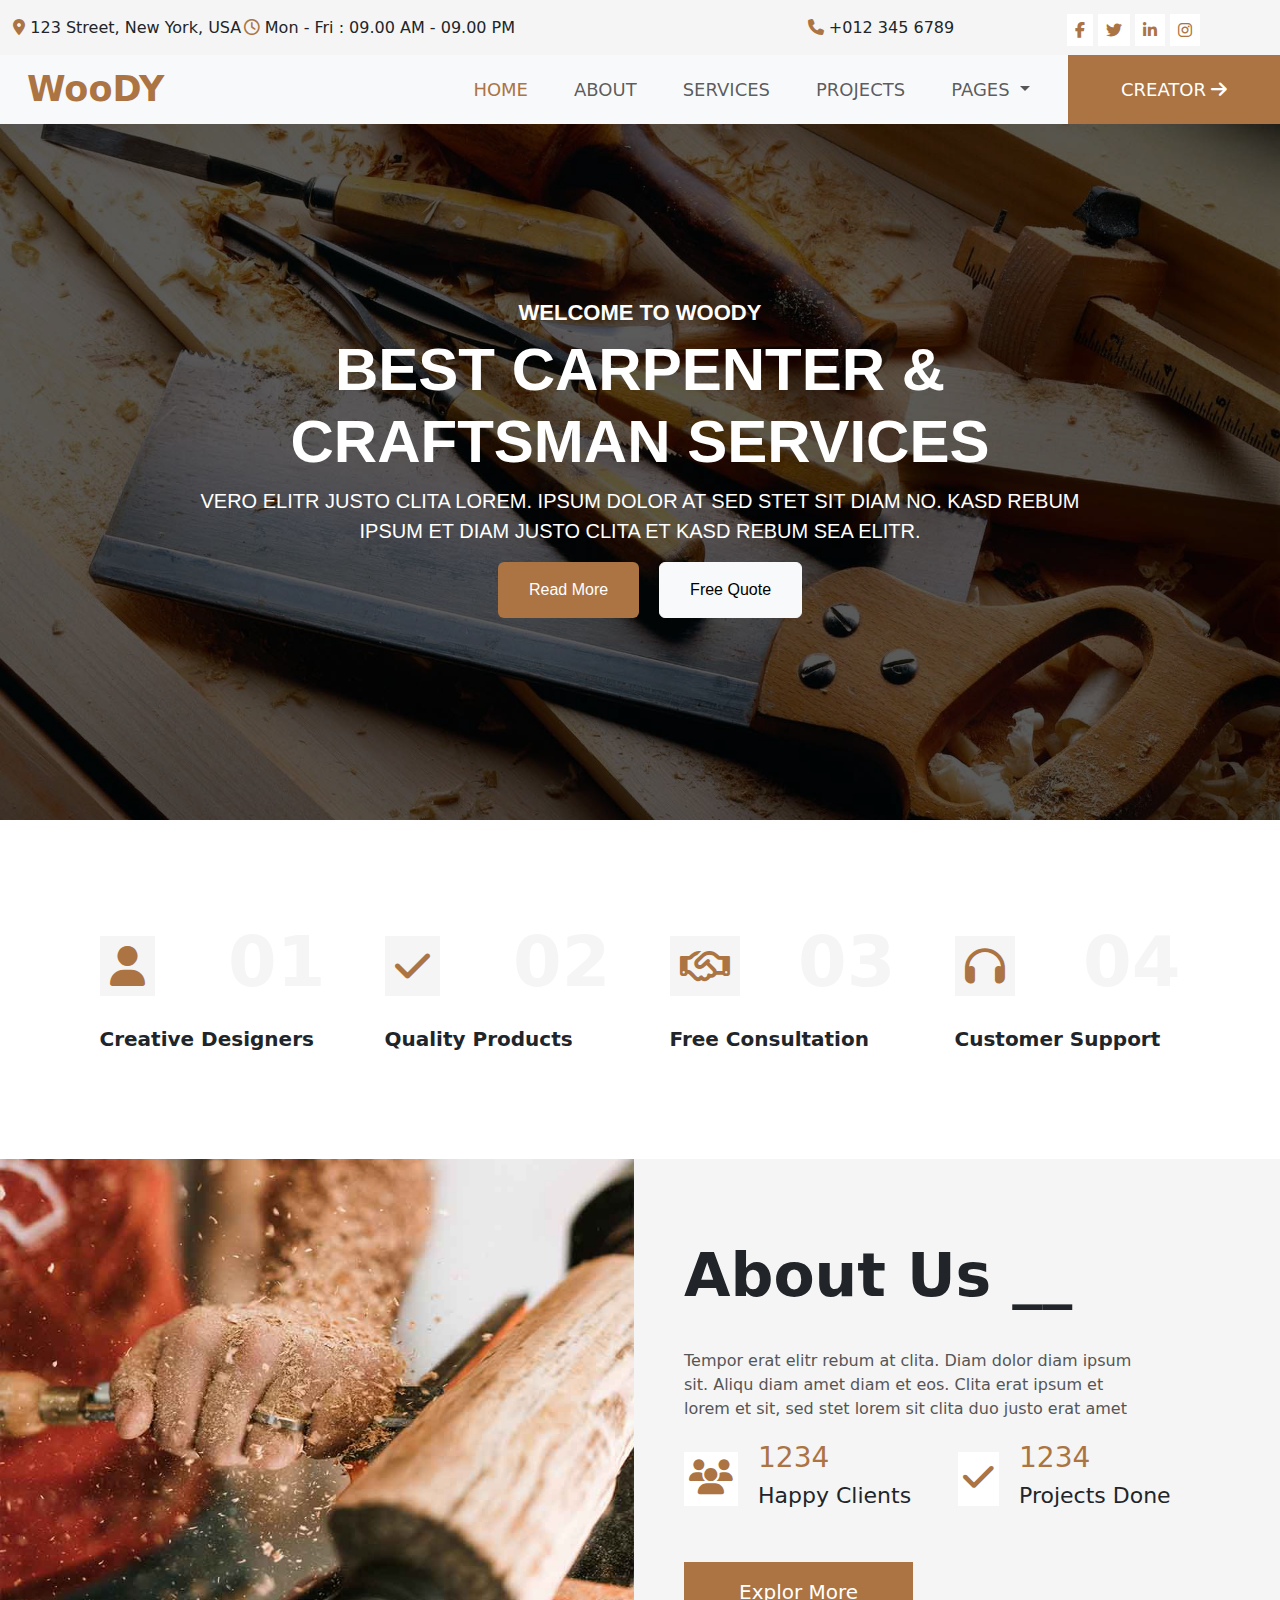
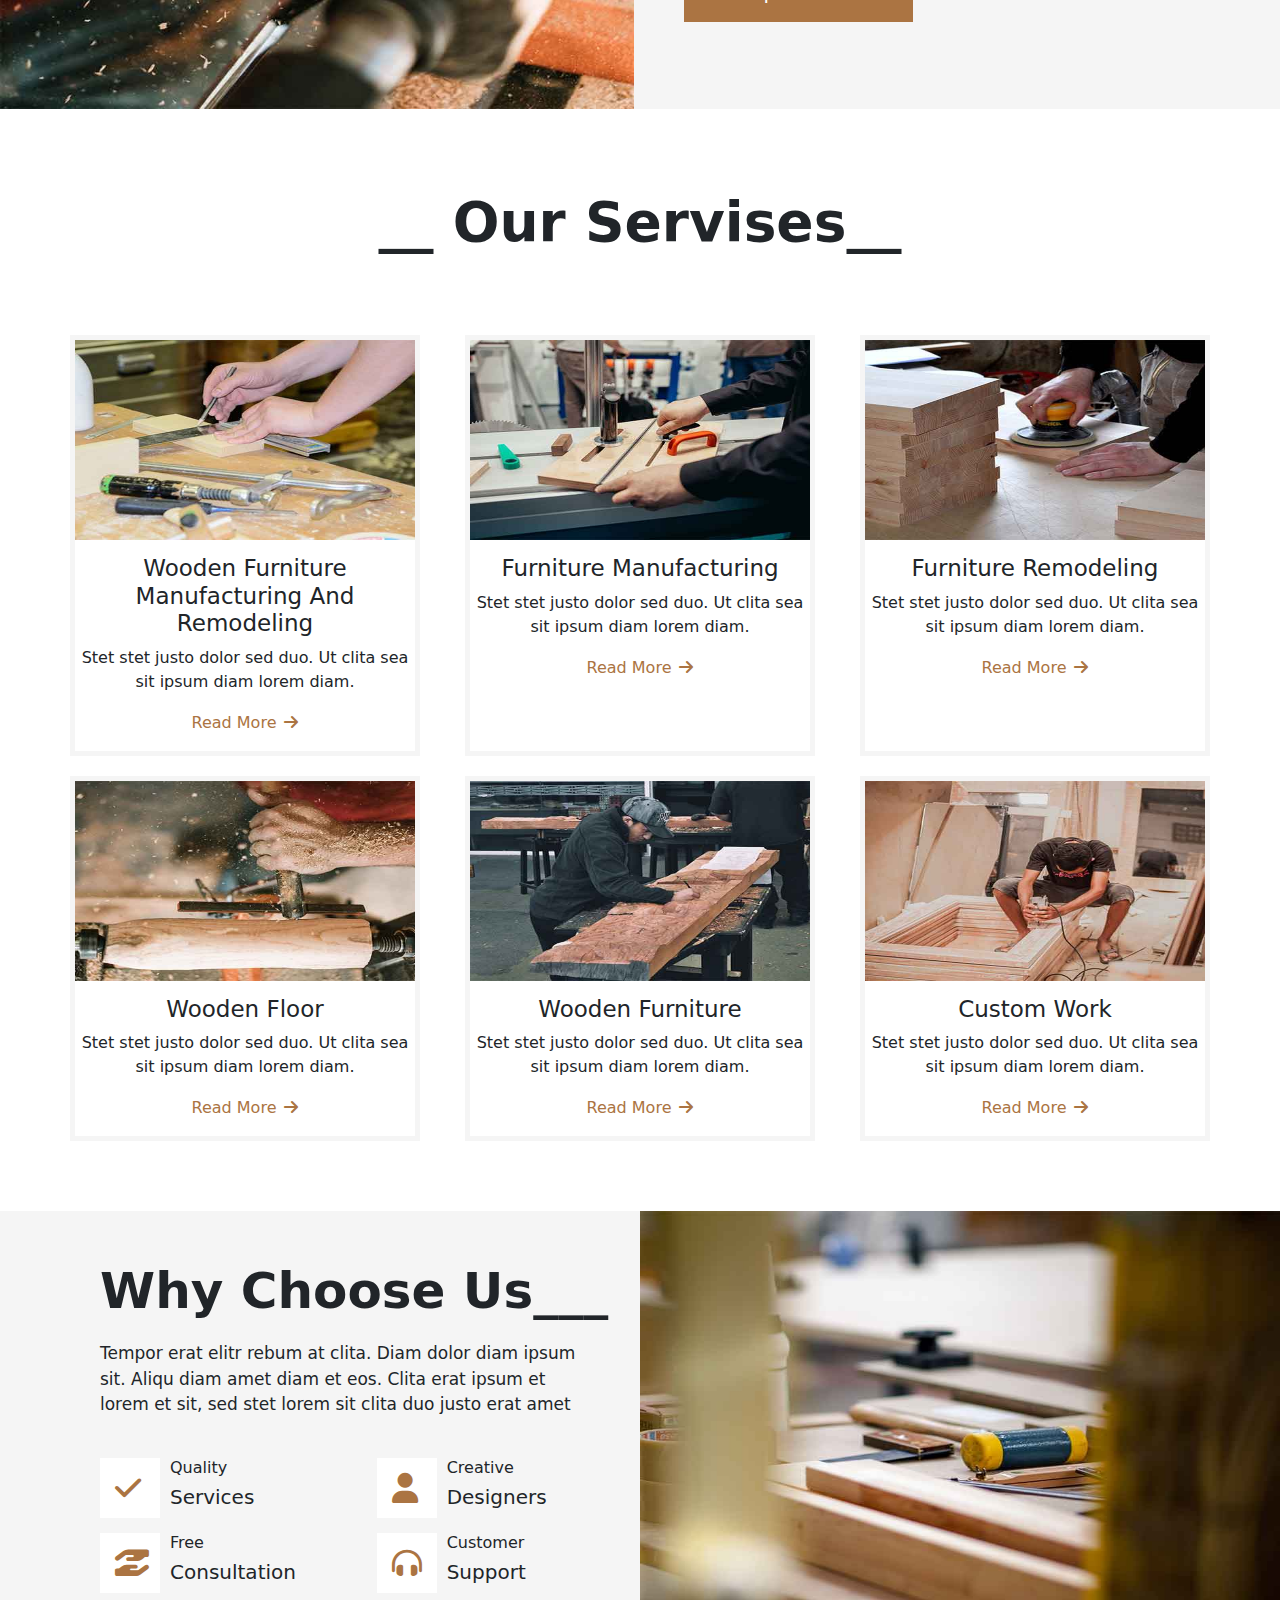
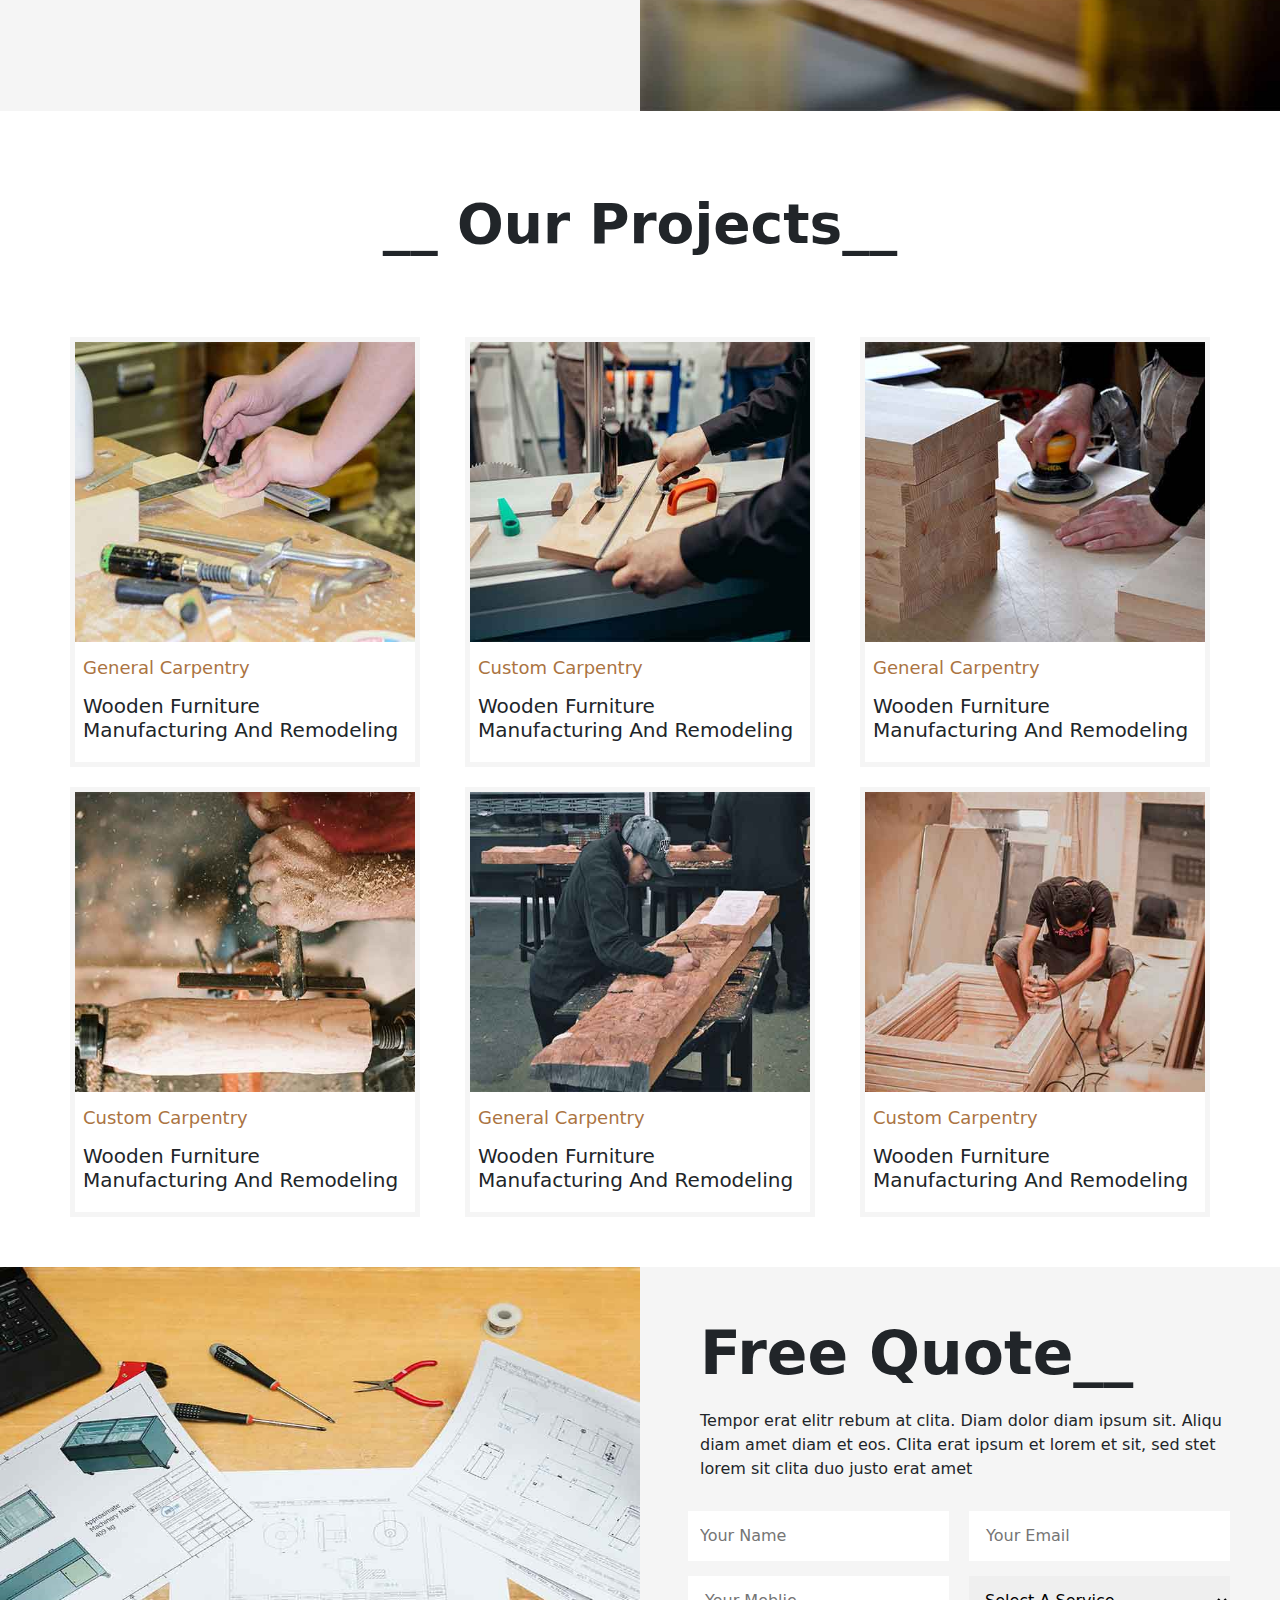
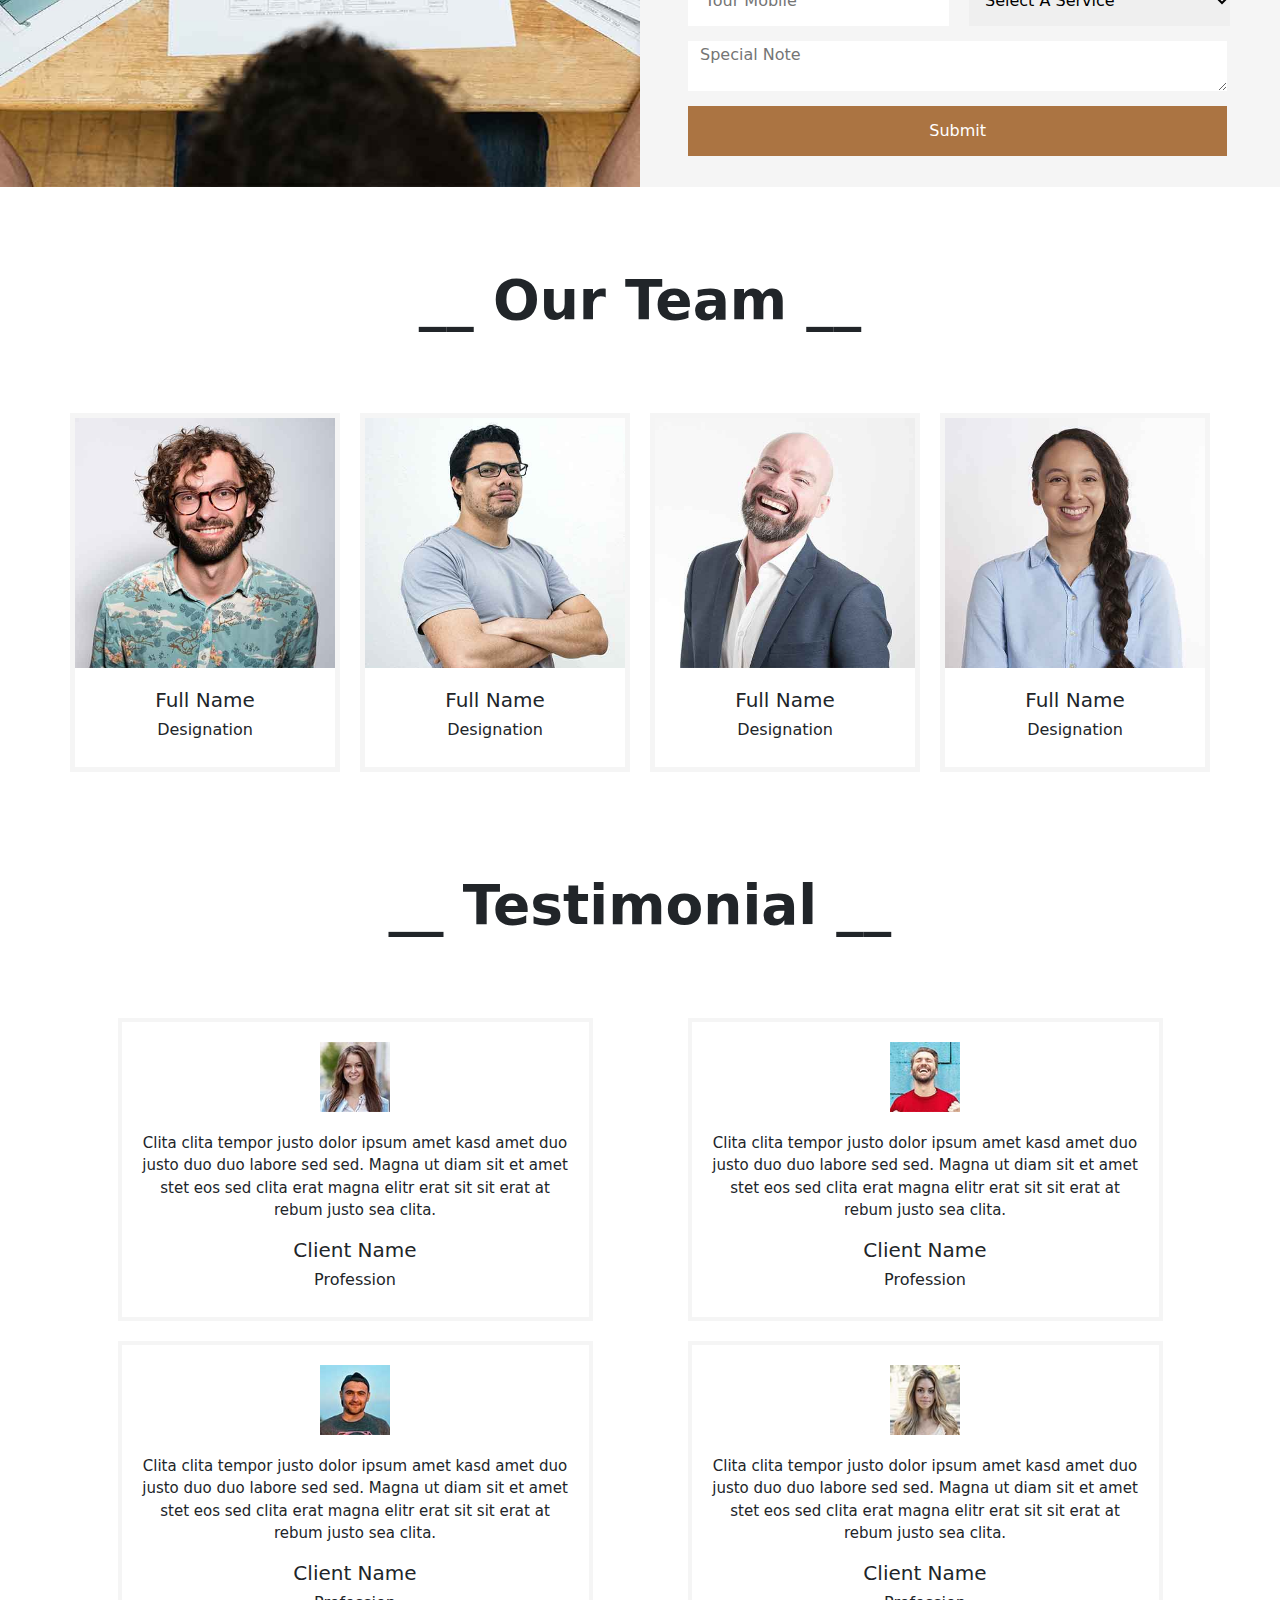
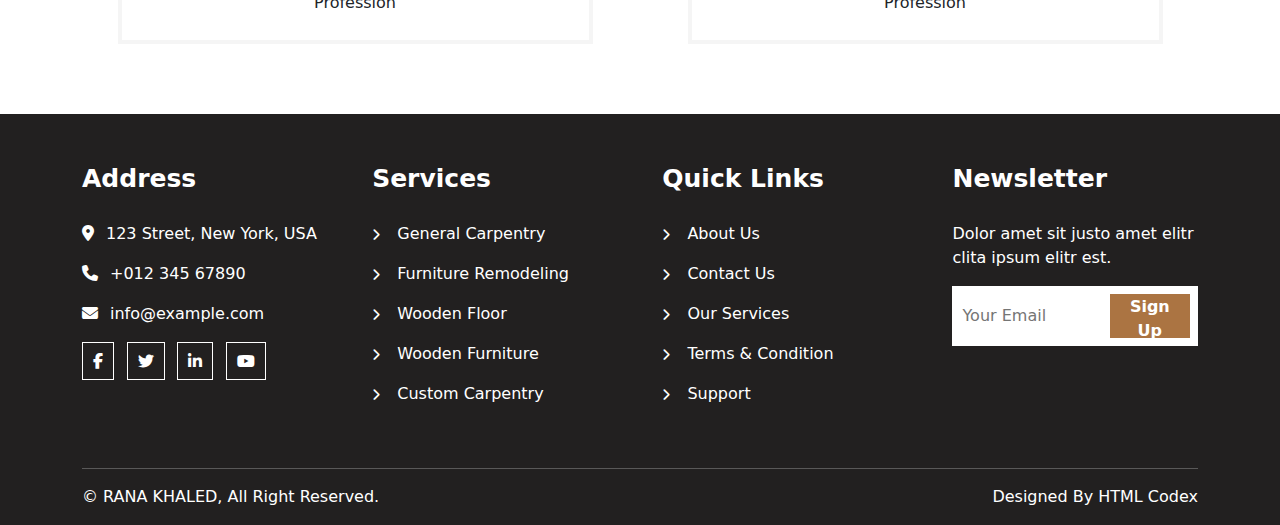
<file: index.html>
<!DOCTYPE html>
<html lang="en">
<head>
    <meta charset="UTF-8">
    <meta name="viewport" content="width=device-width, initial-scale=1.0">
    <title>WooDY</title>
    <link rel="icon" href="./assets/imgs/pexels-fwstudio-33348-129733.jpg">
    <link rel="stylesheet" href="./assets/bootstrap/bootstrap.min.css">
    <link rel="stylesheet" href="./assets/icons/all.min.css">
    <link rel="stylesheet" href="./css/main.css">
</head>
<body>
  <div class="nav-parent">
    <div class="navbar0">
        <div class="container-fluid">
            <div class="row">
                <div class="col-lg-5 col-md-5 d-flex" id="nav0-content">
                    <p><i class="fa-solid fa-location-dot"></i>123 Street, New York, USA
                    </p>
                    <p><i class="fa-regular fa-clock"></i>Mon - Fri : 09.00 AM - 09.00 PM</p>
                </div>
                <div class="col-lg-5 col-md-5 d-flex" id="nav0-content2"  >
                    <p><i class="fa-solid fa-phone"></i>+012 345 6789
                    </p>
                    <div class="i">
                    <i class="fa-brands fa-facebook-f"></i>
                    <i class="fa-brands fa-twitter"></i>
                    <i class="fa-brands fa-linkedin-in"></i>
                    <i class="fa-brands fa-instagram"></i>
                   </div>
                </div>
            </div>
        </div>
    </div>
    <nav class="navbar navbar-expand-lg bg-body-tertiary">
        <div class="container-fluid">
          <a class="navbar-brand" href="#">WooDY</a>
          <button class="navbar-toggler" type="button" data-bs-toggle="collapse" data-bs-target="#navbarNavDropdown" aria-controls="navbarNavDropdown" aria-expanded="false" aria-label="Toggle navigation">
            <span class="navbar-toggler-icon"></span>
          </button>
          <div class="collapse navbar-collapse" id="navbarNavDropdown">
            <ul class="navbar-nav">
              <li class="nav-item">
                <a class="nav-link " href="#"><span style="color: var(--maincolor);">home</span></a>
              </li>
              <li class="nav-item">
                <a class="nav-link" href="./about.html">about</a>
              </li>
              <li class="nav-item">
                <a class="nav-link" href="./services.html">services</a>
              </li>
              <li class="nav-item">
                <a class="nav-link" href="./projects.html">projects</a>
              </li>
              <li class="nav-item dropdown">
                <a class="nav-link dropdown-toggle" href="#" role="button" data-bs-toggle="dropdown" aria-expanded="false">
                  pages
                </a>
                <ul class="dropdown-menu">
                  <li><a class="dropdown-item" href="./feature.html">feature</a></li>
                  <li><a class="dropdown-item" href="./qoute.html">free quote</a></li>
                  <li><a class="dropdown-item" href="./team.html">our team</a></li>
                  <li><a class="dropdown-item" href="./testimonial.html">testimonial</a></li>
                </ul>
              </li>
              <li class="nav-item" id="creator">
                <a class="nav-link" href="./creator.html">creator<i class="fa-solid fa-arrow-right"></i></a>
              </li>
            </ul>
          </div>
        </div>
      </nav>
    </div>
      <div class="section1">
        <div class="sec1-img">
            <img src="./assets/imgs/carousel-1.jpg" class="img-fluid">
        </div>
        <div class="sec1-content">
            <div class="container">
            <h5>Welcome To WooDY</h5>
            <h1>Best Carpenter & <br> Craftsman Services</h1>
            <p>Vero elitr justo clita lorem. Ipsum dolor at sed stet sit diam no. Kasd rebum <br> ipsum et diam justo clita et kasd rebum sea elitr.</p>
            <div class="sec1-buttons d-flex">
                <button class="btn" id="btn1">Read More</button>
                <button type="button" class="btn btn-light"> Free Quote</button>
            </div>
        </div>
        </div>
      </div>
      <div class="section2">
        <div class="container">
            <div class="row">
                <div class="col-lg-2 col-md-5 col-sm-5" id="sec2">
                    <div class="d-flex">
                        <i class="fa-solid fa-user"></i>
                        <h1>01</h1>
                    </div>
                    <h4>Creative Designers</h4>
                </div>
                <div class="col-lg-2 col-md-5 col-sm-5" id="sec2">
                    <div class="d-flex">
                        <i class="fa-solid fa-check"></i>
                        <h1>02</h1>
                    </div>
                    <h4>Quality Products</h4>
                </div>
                <div class="col-lg-2 col-md-5 col-sm-5" id="sec2">
                    <div class="d-flex">
                        <i class="fa-regular fa-handshake"></i>
                        <h1>03</h1>
                    </div>
                    <h4>Free Consultation</h4>
                </div>
                <div class="col-lg-2 col-md-5 col-sm-5" id="sec2">
                    <div class="d-flex">
                        <i class="fa-solid fa-headphones"></i>
                        <h1>04</h1>
                    </div>
                    <h4>Customer Support</h4>
                </div>
            </div>
        </div>
      </div>
      <div class="section3">
        <div class="container-fluid">
          <div class="row">
            <div class="col-lg-6 col-md-6" id="sec3-1">
              <img src="./assets/imgs/about.jpg" class="img-fluid">
            </div>
            <div class="col-lg-5 col-md-5" id="sec3-2">
              <h1>About Us __</h1>
              <p>
                Tempor erat elitr rebum at clita. Diam dolor diam ipsum sit. Aliqu diam amet diam et eos. Clita erat ipsum et lorem et sit, sed stet lorem sit clita duo justo erat amet</p>
                <div class="d-lg-flex d-sm-block">
                <div class="d-flex " id="sec3-2-1">
                  <div class="i"><i class="fa-solid fa-users"></i></div>
                  <div class="sec3-content">
                    <h3>1234</h3>
                    <h4>Happy Clients</h4>
                  </div>
                </div>
                <div class="d-flex" id="sec3-2-2">
                  <div class="i"><i class="fa-solid fa-check"></i></div>
                  <div class="sec3-content">
                    <h3>1234</h3>
                    <h4>Projects Done</h4>
                  </div>
                </div>
              </div>
              <button>Explor More</button>
            </div>
          </div>
        </div>
      </div>
      <div class="section4">
        <div class="container">
          <div class="sec4-h1">
            <h1>__ Our Servises__</h1>
          </div>
          <div class="row">
            <div class="col-lg-3 col-md-5" id="sec4">
              <div class="sec4-img">
              <img src="./assets/imgs/portfolio-1.jpg" class="img-fluid">
            </div>
              <h1>Wooden Furniture Manufacturing And Remodeling</h1>
              <p>Stet stet justo dolor sed duo. Ut clita sea sit ipsum diam lorem diam.</p>
              <button> Read More<i class="fa-solid fa-arrow-right"></i></button>
            </div>
            <div class="col-lg-3 col-md-5" id="sec4">
              <div class="sec4-img">
                <img src="./assets/imgs/portfolio-2.jpg" class="img-fluid">
              </div>
              <h1>Furniture Manufacturing</h1>
              <p>Stet stet justo dolor sed duo. Ut clita sea sit ipsum diam lorem diam.</p>
              <button> Read More<i class="fa-solid fa-arrow-right"></i></button>
            </div>
            <div class="col-lg-3 col-md-5" id="sec4">
              <div class="sec4-img">
                <img src="./assets/imgs/portfolio-3.jpg" class="img-fluid">
              </div>
              <h1>Furniture Remodeling</h1>
              <p>Stet stet justo dolor sed duo. Ut clita sea sit ipsum diam lorem diam.</p>
              <button> Read More<i class="fa-solid fa-arrow-right"></i></button>
            </div>
            <div class="col-lg-3 col-md-5" id="sec4">
              <div class="sec4-img">
                <img src="./assets/imgs/portfolio-4.jpg" class="img-fluid">
              </div>
              <h1>Wooden Floor</h1>
              <p>Stet stet justo dolor sed duo. Ut clita sea sit ipsum diam lorem diam.</p>
              <button> Read More<i class="fa-solid fa-arrow-right"></i></button>
            </div>
            <div class="col-lg-3 col-md-5" id="sec4">
              <div class="sec4-img">
                <img src="./assets/imgs/portfolio-5.jpg" class="img-fluid">
              </div>
              <h1>Wooden Furniture</h1>
              <p>Stet stet justo dolor sed duo. Ut clita sea sit ipsum diam lorem diam.</p>
              <button> Read More<i class="fa-solid fa-arrow-right"></i></button>
            </div>
            <div class="col-lg-3 col-md-5" id="sec4">
              <div class="sec4-img">
                <img src="./assets/imgs/portfolio-6.jpg" class="img-fluid">
              </div>
              <h1>Custom Work</h1>
              <p>Stet stet justo dolor sed duo. Ut clita sea sit ipsum diam lorem diam.</p>
              <button> Read More<i class="fa-solid fa-arrow-right"></i></button>
            </div>
          </div>
        </div>
      </div>
      <div class="section5">
          <div class="d-lg-flex d-sm-block" id="sec5-row">
            <div class="col-lg-5 col-md-7" id="sec5-1">
                <h1>Why Choose Us___</h1>
                <p>Tempor erat elitr rebum at clita. Diam dolor diam ipsum sit. Aliqu diam amet diam et eos. Clita erat ipsum et lorem et sit, sed stet lorem sit clita duo justo erat amet</p>
                <div class="d-lg-flex d-sm-block" id="sec5-1-1">
                  <div class="d-flex">
                    <div class="sec5-i">
                      <i class="fa-solid fa-check"></i>
                    </div>
                    <div class="sec5-content">
                      <h6>Quality</h6>
                      <h5>Services</h5>
                    </div>
                  </div>
                  <div class="d-flex">
                    <div class="sec5-i">
                      <i class="fa-solid fa-user"></i>
                    </div>
                    <div class="sec5-content">
                      <h6>Creative</h6>
                      <h5>Designers</h5>
                    </div>
                  </div>
                </div>
                <div class="d-lg-flex d-sm-block" id="sec5-1-2">
                  <div class="d-flex">
                    <div class="sec5-i">
                      <i class="fa-solid fa-hand-holding-hand" id="problem"></i>
                    </div>
                    <div class="sec5-content">
                      <h6>Free</h6>
                      <h5>Consultation</h5>
                    </div>
                  </div>
                  <div class="d-flex">
                    <div class="sec5-i">
                      <i class="fa-solid fa-headphones-simple"></i>
                    </div>
                    <div class="sec5-content">
                      <h6>Customer</h6>
                      <h5>Support</h5>
                    </div>
                  </div>
                </div>
            </div>
            <div class="col-lg-6 col-md-6" id="sec5-2">
               <img src="./assets/imgs/feature.jpg" class="img-fluid">
            </div>
          </div>
        </div>
      <div class="section6">
        <div class="container">
          <div class="sec6-h1">
            <h1>__ Our Projects__</h1>
          </div>
          <div class="row">
            <div class="col-lg-3 col-md-5" id="sec6">
              <div class="sec6-img1">
              <img src="./assets/imgs/portfolio-1.jpg" class="img-fluid">
             <div class="hover">
              <i class="fa-solid fa-eye"></i>
             </div>
             </div>
             <h3>General Carpentry</h3>
              <h1>Wooden Furniture Manufacturing And Remodeling</h1>
            </div>
            <div class="col-lg-3 col-md-5" id="sec6">
              <div class="sec6-img1">
                <img src="./assets/imgs/portfolio-2.jpg" class="img-fluid">
               <div class="hover">
                <i class="fa-solid fa-eye"></i>
               </div>
               </div>
               <h3>Custom Carpentry</h3>
              <h1>Wooden Furniture Manufacturing And Remodeling </h1>
            </div>
            <div class="col-lg-3 col-md-5" id="sec6">
              <div class="sec6-img1">
                <img src="./assets/imgs/portfolio-3.jpg" class="img-fluid">
               <div class="hover">
                <i class="fa-solid fa-eye"></i>
               </div>
               </div>
               <h3>General Carpentry</h3>
              <h1> Wooden Furniture Manufacturing And Remodeling</h1>
            </div>
            <div class="col-lg-3 col-md-5" id="sec6">
              <div class="sec6-img1">
                <img src="./assets/imgs/portfolio-4.jpg" class="img-fluid">
               <div class="hover">
                <i class="fa-solid fa-eye"></i>
               </div>
               </div>
               <h3>Custom Carpentry</h3>
              <h1>Wooden Furniture Manufacturing And Remodeling</h1>
            </div>
            <div class="col-lg-3 col-md-5" id="sec6">
              <div class="sec6-img1">
                <img src="./assets/imgs/portfolio-5.jpg" class="img-fluid">
               <div class="hover">
                <i class="fa-solid fa-eye"></i>
               </div>
               </div>
               <h3>General Carpentry</h3>
              <h1>Wooden Furniture Manufacturing And Remodeling</h1>
            </div>
            <div class="col-lg-3 col-md-5" id="sec6">
              <div class="sec6-img1">
                <img src="./assets/imgs/portfolio-6.jpg" class="img-fluid">
               <div class="hover">
                <i class="fa-solid fa-eye"></i>
               </div>
               </div>
               <h3>Custom Carpentry</h3>
              <h1>Wooden Furniture Manufacturing And Remodeling </h1>
            </div>
          </div>
        </div>
      </div>
      <div class="section7">
        <div class="d-lg-flex d-sm-block">
          <div class="col-lg-6 col-md-6" id="sec7-1">
            <img src="./assets/imgs/quote.jpg" class="img-fluid">
          </div>
          <div class="col-lg-6 col-md-6" id="sec7-2">
            <h1>Free Quote__</h1>
            <p>Tempor erat elitr rebum at clita. Diam dolor diam ipsum sit. Aliqu diam amet diam et eos. Clita erat ipsum et lorem et sit, sed stet lorem sit clita duo justo erat amet</p>
            <div class="row">
              <input type="text" placeholder="Your Name">
              <input type="text" placeholder=" Your Email">
              <input type="text" placeholder=" Your Moblie">
              <select>
                <option value="Service">Select A Service</option>
                <option value="Service">Service 1</option>
                <option value="Service">Service 2</option>
                <option value="Service">Service 3</option>
              </select>
              <textarea placeholder="Special Note"></textarea>
              <button>Submit</button>
            </div>
          </div>
        </div>
      </div>
      <div class="section8">
        <div class="container">
          <siv class="sec8-h1">
            <h1>__ Our Team __</h1>
          </siv>
          <div class="row">
            <div class="col-lg-2 col-md-5" id="sec8">
              <div class="sec8-img">
                <img src="./assets/imgs/team-1.jpg" class="img-fluid">
                <div class="sec8-i">
                  <i class="fa-brands fa-square-facebook"></i>
                  <i class="fa-brands fa-twitter"></i>
                  <i class="fa-brands fa-instagram"></i>
                </div>
                </div>
                <div class="sec8-content">
                  <h5>Full Name</h5>
                  <h6>Designation</h6>
                </div>
              </div>
            <div class="col-lg-2 col-md-5" id="sec8">
              <div class="sec8-img">
                <img src="./assets/imgs/team-2.jpg" class="img-fluid">
                <div class="sec8-i">
                  <i class="fa-brands fa-square-facebook"></i>
                  <i class="fa-brands fa-twitter"></i>
                  <i class="fa-brands fa-instagram"></i>
                </div>
                </div>
                <div class="sec8-content">
                  <h5>Full Name</h5>
                  <h6>Designation</h6>
                </div>
              </div>
            <div class="col-lg-2 col-md-5" id="sec8">
              <div class="sec8-img">
                <img src="./assets/imgs/team-3.jpg" class="img-fluid">
                <div class="sec8-i">
                  <i class="fa-brands fa-square-facebook"></i>
                  <i class="fa-brands fa-twitter"></i>
                  <i class="fa-brands fa-instagram"></i>
                </div>
                </div>
                <div class="sec8-content">
                  <h5>Full Name</h5>
                  <h6>Designation</h6>
                </div>
              </div>
            <div class="col-lg-2 col-md-5" id="sec8">
              <div class="sec8-img">
                <img src="./assets/imgs/team-4.jpg" class="img-fluid">
                <div class="sec8-i">
                  <i class="fa-brands fa-square-facebook"></i>
                  <i class="fa-brands fa-twitter"></i>
                  <i class="fa-brands fa-instagram"></i>
                </div>
                </div>
                <div class="sec8-content">
                  <h5>Full Name</h5>
                  <h6>Designation</h6>
                </div>
              </div>

            </div>
          </div>
        </div>
        <div class="section9">
          <div class="container">
            <div class="sec9-h1">
              <h1>__ Testimonial __</h1>
            </div>
            <div class="row">
              <div class="col-lg-5 col-md-5" id="sec9">
                <img src="./assets/imgs/testimonial-1.jpg">
                <p>Clita clita tempor justo dolor ipsum amet kasd amet duo justo duo duo labore sed sed. Magna ut diam sit et amet stet eos sed clita erat magna elitr erat sit sit erat at rebum justo sea clita.</p>
                <h5>Client Name</h5>
                <h6>Profession</h6>
              </div>
              <div class="col-lg-5 col-md-5" id="sec9">
                <img src="./assets/imgs/testimonial-2.jpg">
                <p>Clita clita tempor justo dolor ipsum amet kasd amet duo justo duo duo labore sed sed. Magna ut diam sit et amet stet eos sed clita erat magna elitr erat sit sit erat at rebum justo sea clita.</p>
                <h5>Client Name</h5>
                <h6>Profession</h6>
              </div>
              <div class="col-lg-5 col-md-5" id="sec9">
                <img src="./assets/imgs/testimonial-3.jpg">
                <p>Clita clita tempor justo dolor ipsum amet kasd amet duo justo duo duo labore sed sed. Magna ut diam sit et amet stet eos sed clita erat magna elitr erat sit sit erat at rebum justo sea clita.</p>
                <h5>Client Name</h5>
                <h6>Profession</h6>
              </div>
              <div class="col-lg-5 col-md-5" id="sec9">
                <img src="./assets/imgs/testimonial-4.jpg">
                <p>Clita clita tempor justo dolor ipsum amet kasd amet duo justo duo duo labore sed sed. Magna ut diam sit et amet stet eos sed clita erat magna elitr erat sit sit erat at rebum justo sea clita.</p>
                <h5>Client Name</h5>
                <h6>Profession</h6>
              </div>
            </div>
          </div>
        </div>
        <div class="section10">
          <div class="container">
            <div class="d-lg-flex d-sm-block">
              <div class="col-lg-2 col-md-5" id="sec10-1">
                 <h3>Address</h3>
                 <p><i class="fa-solid fa-location-dot"></i>123 Street, New York, USA</p>
                 <p><i class="fa-solid fa-phone"></i>+012 345 67890</p>
                 <p><i class="fa-solid fa-envelope"></i>info@example.com</p>
                 <div class="d-flex" id="first">
                  <i class="fa-brands fa-facebook-f"></i>
                  <i class="fa-brands fa-twitter"></i>
                  <i class="fa-brands fa-linkedin-in"></i>
                  <i class="fa-brands fa-youtube"></i>
                 </div>
              </div>
              <div class="col-lg-2 col-md-5" id="sec10-2">
                  <h3>Services</h3>
                  <p><i class="fa-solid fa-chevron-right"></i> General Carpentry</p>
                  <p><i class="fa-solid fa-chevron-right"></i> Furniture Remodeling</p>
                  <p><i class="fa-solid fa-chevron-right"></i> Wooden Floor</p>
                  <p><i class="fa-solid fa-chevron-right"></i> Wooden Furniture</p>
                  <p><i class="fa-solid fa-chevron-right"></i> Custom Carpentry</p>
              </div>
              <div class="col-lg-2 col-md-5" id="sec10-2">
                  <h3>Quick Links</h3>
                  <p><i class="fa-solid fa-chevron-right"></i> About Us</p>
                  <p><i class="fa-solid fa-chevron-right"></i> Contact Us</p>
                  <p><i class="fa-solid fa-chevron-right"></i> Our Services</p>
                  <p><i class="fa-solid fa-chevron-right"></i> Terms & Condition</p>
                  <p><i class="fa-solid fa-chevron-right"></i> Support</p>
              </div>
              <div class="col-lg-2 col-md-5" id="sec10-3">
                 <h3>Newsletter</h3>
                 <p>Dolor amet sit justo amet elitr clita ipsum elitr est.</p>
                 <div class="d-flex" id="second">
                  <input type="text" placeholder="Your Email">
                  <button>Sign Up</button>
                 </div>
              </div>
            </div>
              <hr>
              <div class=" d-lg-flex d-sm-block" id="third">
                <p>© RANA KHALED, All Right Reserved.</p>
                <p>Designed By HTML Codex</p>
              </div>
          </div>
        </div>
      
    <script src="./assets/bootstrap/bootstrap.bundle.min.js"></script>
    <script src="./js/main.js"></script>
</body>
</html>
</file>
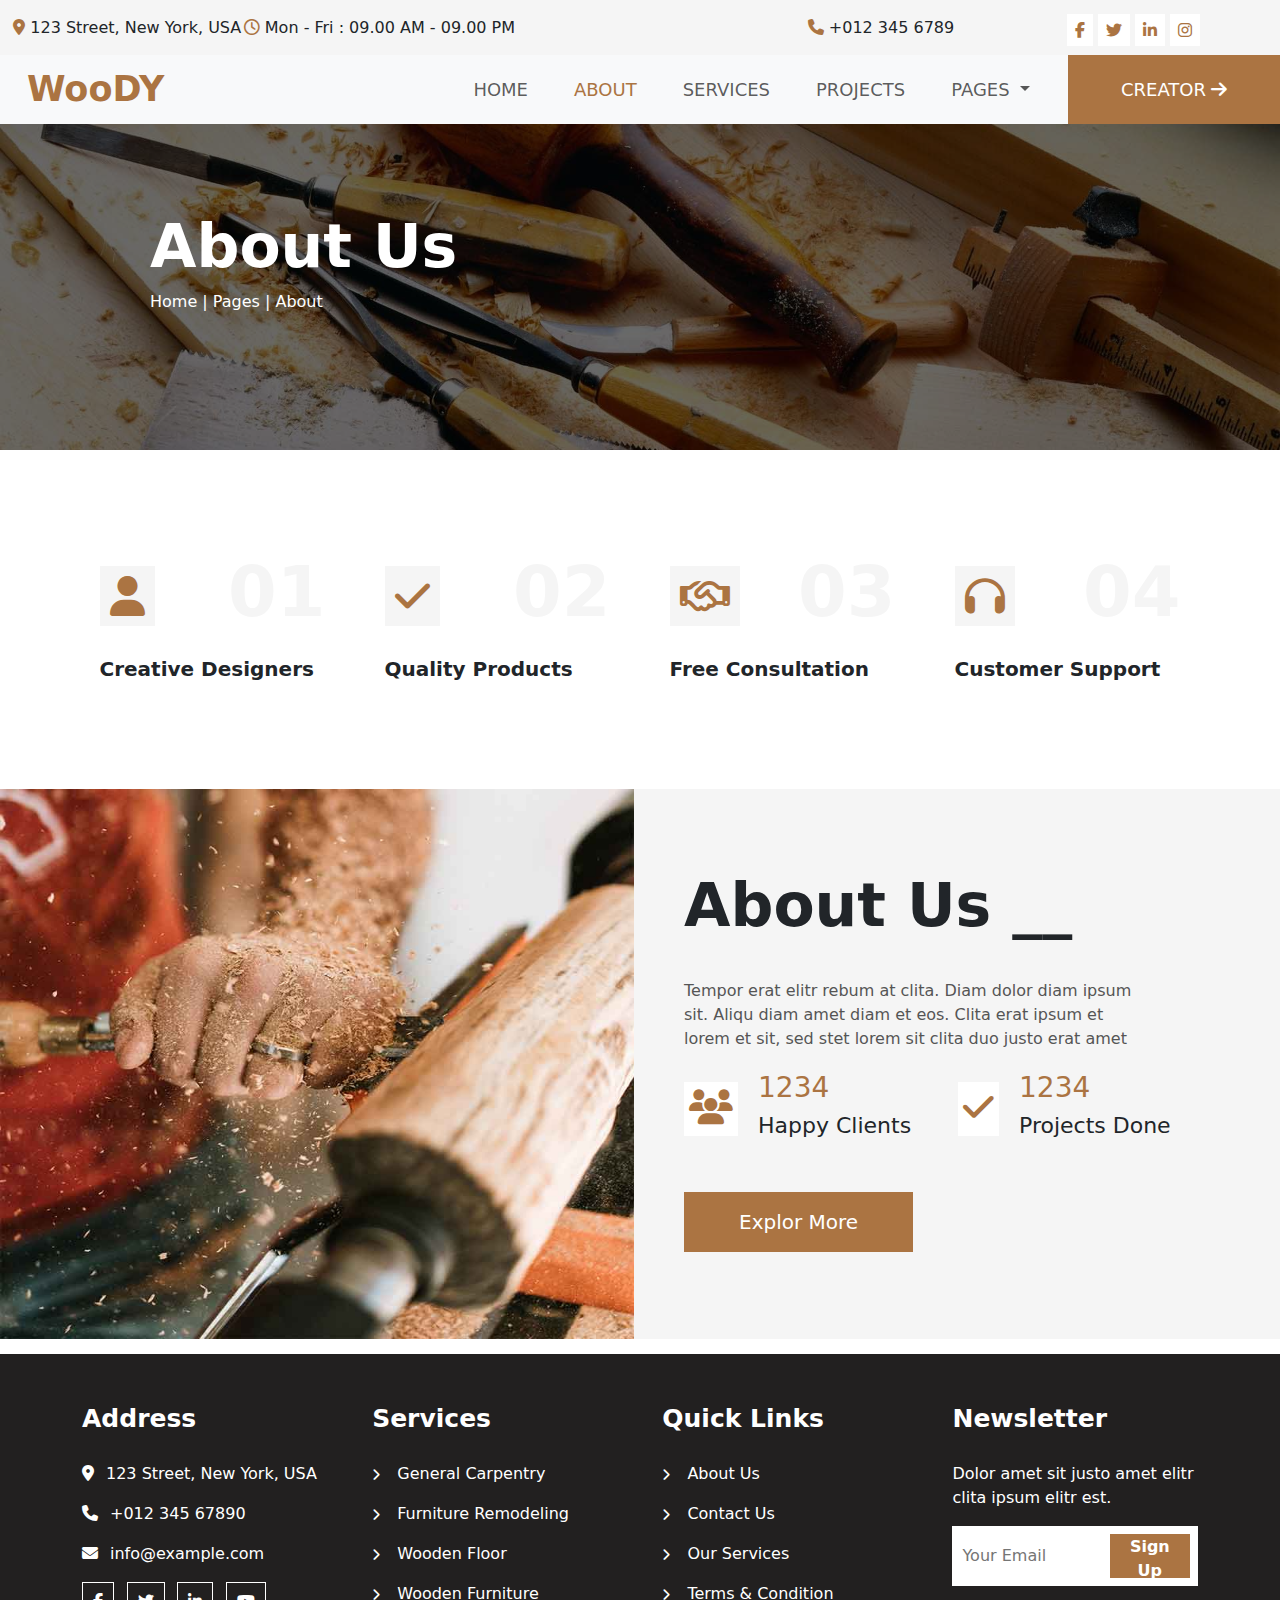
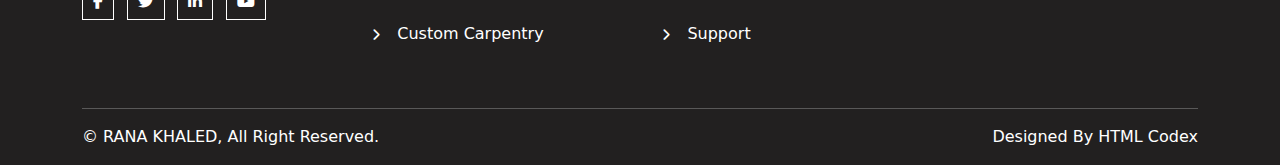
<file: about.html>
<!DOCTYPE html>
<html lang="en">
<head>
    <meta charset="UTF-8">
    <meta name="viewport" content="width=device-width, initial-scale=1.0">
    <title>WooDY</title>
    <link rel="icon" href="./assets/imgs/pexels-fwstudio-33348-129733.jpg">
    <link rel="stylesheet" href="./assets/bootstrap/bootstrap.min.css">
    <link rel="stylesheet" href="./assets/icons/all.min.css">
    <link rel="stylesheet" href="./css/main.css">
</head>
<body>
  <div class="nav-parent">
    <div class="navbar0">
        <div class="container-fluid">
            <div class="row">
                <div class="col-lg-5 col-md-5 d-flex" id="nav0-content">
                    <p><i class="fa-solid fa-location-dot"></i>123 Street, New York, USA
                    </p>
                    <p><i class="fa-regular fa-clock"></i>Mon - Fri : 09.00 AM - 09.00 PM</p>
                </div>
                <div class="col-lg-5 col-md-5 d-flex" id="nav0-content2"  >
                    <p><i class="fa-solid fa-phone"></i>+012 345 6789
                    </p>
                    <div class="i">
                    <i class="fa-brands fa-facebook-f"></i>
                    <i class="fa-brands fa-twitter"></i>
                    <i class="fa-brands fa-linkedin-in"></i>
                    <i class="fa-brands fa-instagram"></i>
                   </div>
                </div>
            </div>
        </div>
    </div>
    <nav class="navbar navbar-expand-lg bg-body-tertiary">
        <div class="container-fluid">
          <a class="navbar-brand" href="#">WooDY</a>
          <button class="navbar-toggler" type="button" data-bs-toggle="collapse" data-bs-target="#navbarNavDropdown" aria-controls="navbarNavDropdown" aria-expanded="false" aria-label="Toggle navigation">
            <span class="navbar-toggler-icon"></span>
          </button>
          <div class="collapse navbar-collapse" id="navbarNavDropdown">
            <ul class="navbar-nav">
              <li class="nav-item">
                <a class="nav-link " href="./index.html">home</a>
              </li>
              <li class="nav-item">
                <a class="nav-link" href="#"> <span style="color: var(--maincolor);">about</span></a>
              </li>
              <li class="nav-item">
                <a class="nav-link" href="./services.html">services</a>
              </li>
              <li class="nav-item">
                <a class="nav-link" href="./projects.html">projects</a>
              </li>
              <li class="nav-item dropdown">
                <a class="nav-link dropdown-toggle" href="#" role="button" data-bs-toggle="dropdown" aria-expanded="false">
                  pages
                </a>
                <ul class="dropdown-menu">
                  <li><a class="dropdown-item" href="./feature.html">feature</a></li>
                  <li><a class="dropdown-item" href="./qoute.html">free quote</a></li>
                  <li><a class="dropdown-item" href="./team.html">our team</a></li>
                  <li><a class="dropdown-item" href="./testimonial.html">testimonial</a></li>
                </ul>
              </li>
              <li class="nav-item" id="creator">
                <a class="nav-link" href="./creator.html">creator<i class="fa-solid fa-arrow-right"></i></a>
              </li>
            </ul>
          </div>
        </div>
      </nav>
    </div>
    <div class="section11">
      <div class="sec11">
        <div class="sec11-content">
      <h1>About Us</h1>
      <p>Home | Pages | About</p>
    </div>
    </div>
    </div>
    <div class="section2">
      <div class="container">
          <div class="row">
              <div class="col-lg-2 col-md-5 col-sm-5" id="sec2">
                  <div class="d-flex">
                      <i class="fa-solid fa-user"></i>
                      <h1>01</h1>
                  </div>
                  <h4>Creative Designers</h4>
              </div>
              <div class="col-lg-2 col-md-5 col-sm-5" id="sec2">
                  <div class="d-flex">
                      <i class="fa-solid fa-check"></i>
                      <h1>02</h1>
                  </div>
                  <h4>Quality Products</h4>
              </div>
              <div class="col-lg-2 col-md-5 col-sm-5" id="sec2">
                  <div class="d-flex">
                      <i class="fa-regular fa-handshake"></i>
                      <h1>03</h1>
                  </div>
                  <h4>Free Consultation</h4>
              </div>
              <div class="col-lg-2 col-md-5 col-sm-5" id="sec2">
                  <div class="d-flex">
                      <i class="fa-solid fa-headphones"></i>
                      <h1>04</h1>
                  </div>
                  <h4>Customer Support</h4>
              </div>
          </div>
      </div>
    </div>
    <div class="section3">
      <div class="container-fluid">
        <div class="row">
          <div class="col-lg-6 col-md-6" id="sec3-1">
            <img src="./assets/imgs/about.jpg" class="img-fluid">
          </div>
          <div class="col-lg-5 col-md-5" id="sec3-2">
            <h1>About Us __</h1>
            <p>
              Tempor erat elitr rebum at clita. Diam dolor diam ipsum sit. Aliqu diam amet diam et eos. Clita erat ipsum et lorem et sit, sed stet lorem sit clita duo justo erat amet</p>
              <div class="d-lg-flex d-sm-block">
              <div class="d-flex " id="sec3-2-1">
                <div class="i"><i class="fa-solid fa-users"></i></div>
                <div class="sec3-content">
                  <h3>1234</h3>
                  <h4>Happy Clients</h4>
                </div>
              </div>
              <div class="d-flex" id="sec3-2-2">
                <div class="i"><i class="fa-solid fa-check"></i></div>
                <div class="sec3-content">
                  <h3>1234</h3>
                  <h4>Projects Done</h4>
                </div>
              </div>
            </div>
            <button>Explor More</button>
          </div>
        </div>
      </div>
    </div>
    <div class="section10">
      <div class="container">
        <div class="d-lg-flex d-sm-block">
          <div class="col-lg-2 col-md-5" id="sec10-1">
             <h3>Address</h3>
             <p><i class="fa-solid fa-location-dot"></i>123 Street, New York, USA</p>
             <p><i class="fa-solid fa-phone"></i>+012 345 67890</p>
             <p><i class="fa-solid fa-envelope"></i>info@example.com</p>
             <div class="d-flex" id="first">
              <i class="fa-brands fa-facebook-f"></i>
              <i class="fa-brands fa-twitter"></i>
              <i class="fa-brands fa-linkedin-in"></i>
              <i class="fa-brands fa-youtube"></i>
             </div>
          </div>
          <div class="col-lg-2 col-md-5" id="sec10-2">
              <h3>Services</h3>
              <p><i class="fa-solid fa-chevron-right"></i> General Carpentry</p>
              <p><i class="fa-solid fa-chevron-right"></i> Furniture Remodeling</p>
              <p><i class="fa-solid fa-chevron-right"></i> Wooden Floor</p>
              <p><i class="fa-solid fa-chevron-right"></i> Wooden Furniture</p>
              <p><i class="fa-solid fa-chevron-right"></i> Custom Carpentry</p>
          </div>
          <div class="col-lg-2 col-md-5" id="sec10-2">
              <h3>Quick Links</h3>
              <p><i class="fa-solid fa-chevron-right"></i> About Us</p>
              <p><i class="fa-solid fa-chevron-right"></i> Contact Us</p>
              <p><i class="fa-solid fa-chevron-right"></i> Our Services</p>
              <p><i class="fa-solid fa-chevron-right"></i> Terms & Condition</p>
              <p><i class="fa-solid fa-chevron-right"></i> Support</p>
          </div>
          <div class="col-lg-2 col-md-5" id="sec10-3">
             <h3>Newsletter</h3>
             <p>Dolor amet sit justo amet elitr clita ipsum elitr est.</p>
             <div class="d-flex" id="second">
              <input type="text" placeholder="Your Email">
              <button>Sign Up</button>
             </div>
          </div>
        </div>
          <hr>
          <div class=" d-lg-flex d-sm-block" id="third">
            <p>© RANA KHALED, All Right Reserved.</p>
            <p>Designed By HTML Codex</p>
          </div>
      </div>
    </div>
    <script src="./assets/bootstrap/bootstrap.bundle.min.js"></script>
    <script src="./js/main.js"></script>
    </body>
    </html>
</file>
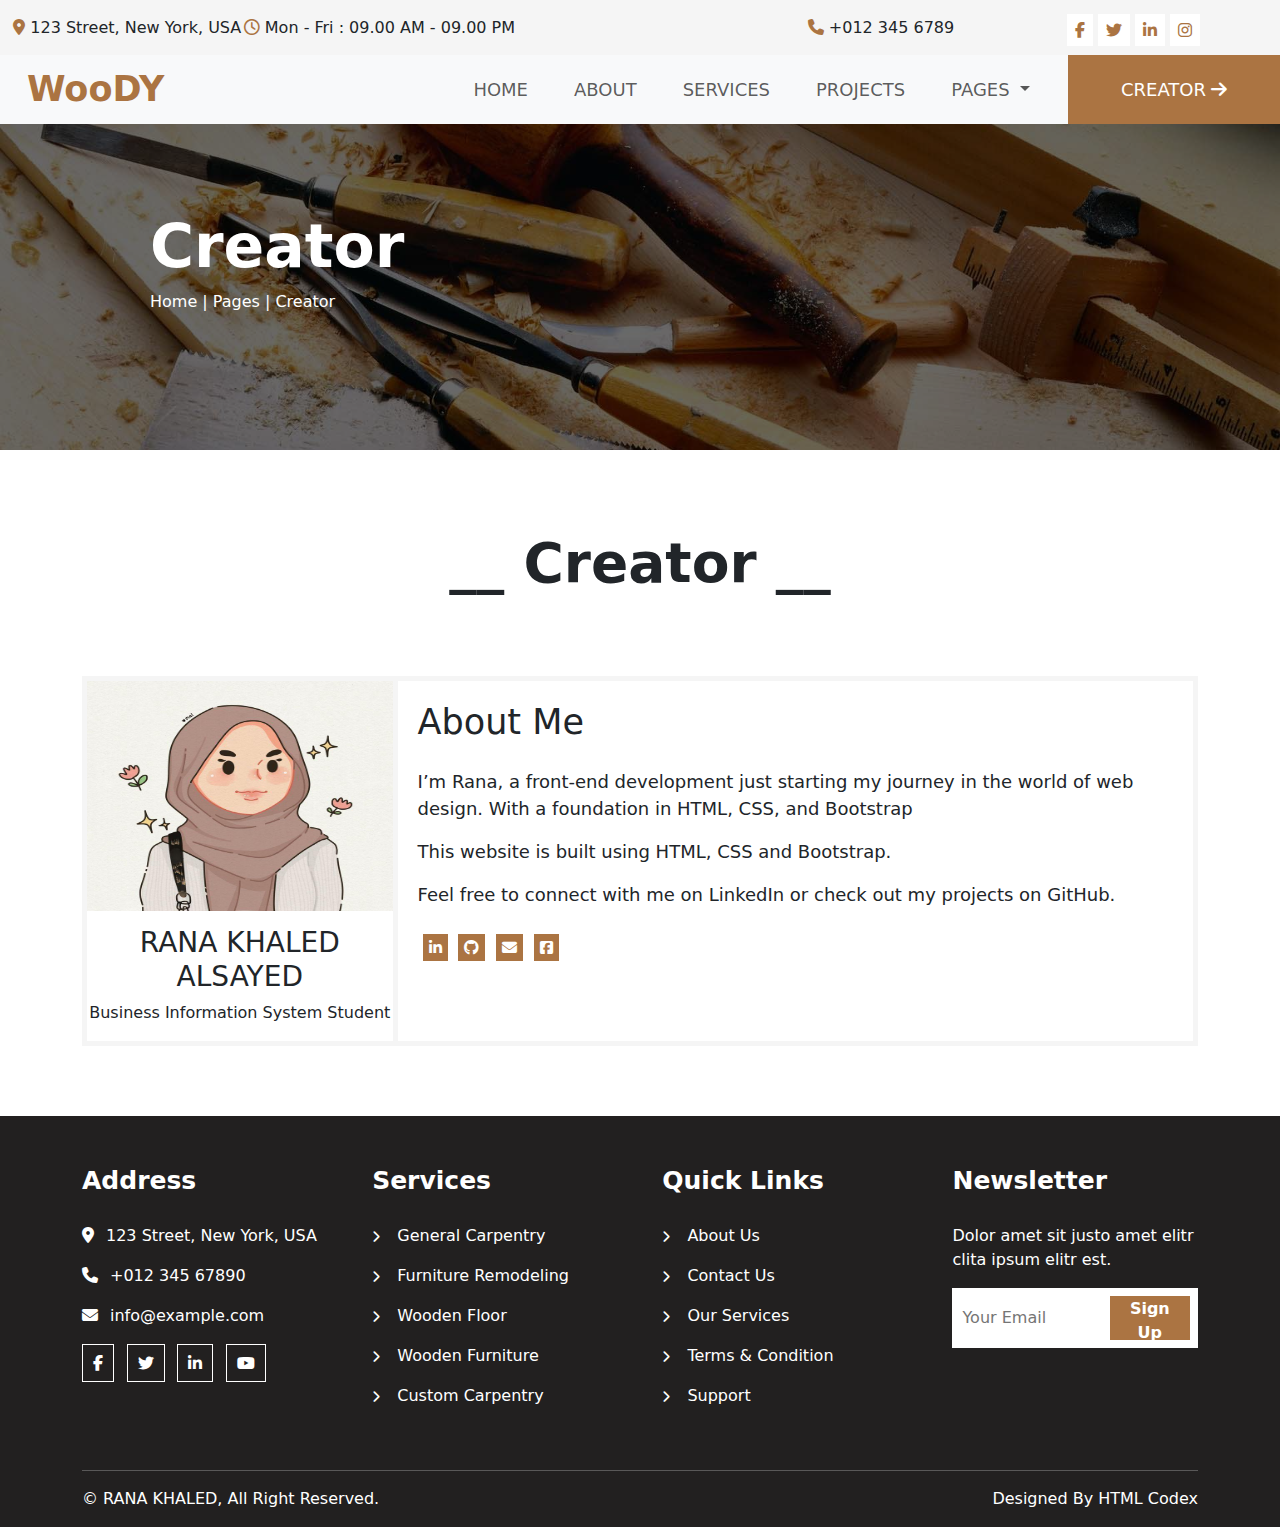
<file: creator.html>
<!DOCTYPE html>
<html lang="en">
<head>
    <meta charset="UTF-8">
    <meta name="viewport" content="width=device-width, initial-scale=1.0">
    <title>WooDY</title>
    <link rel="icon" href="./assets/imgs/pexels-fwstudio-33348-129733.jpg">
    <link rel="stylesheet" href="./assets/bootstrap/bootstrap.min.css">
    <link rel="stylesheet" href="./assets/icons/all.min.css">
    <link rel="stylesheet" href="./css/main.css">
</head>
<body>
  <div class="nav-parent">
    <div class="navbar0">
        <div class="container-fluid">
            <div class="row">
                <div class="col-lg-5 col-md-5 d-flex" id="nav0-content">
                    <p><i class="fa-solid fa-location-dot"></i>123 Street, New York, USA
                    </p>
                    <p><i class="fa-regular fa-clock"></i>Mon - Fri : 09.00 AM - 09.00 PM</p>
                </div>
                <div class="col-lg-5 col-md-5 d-flex" id="nav0-content2"  >
                    <p><i class="fa-solid fa-phone"></i>+012 345 6789
                    </p>
                    <div class="i">
                    <i class="fa-brands fa-facebook-f"></i>
                    <i class="fa-brands fa-twitter"></i>
                    <i class="fa-brands fa-linkedin-in"></i>
                    <i class="fa-brands fa-instagram"></i>
                   </div>
                </div>
            </div>
        </div>
    </div>
    <nav class="navbar navbar-expand-lg bg-body-tertiary">
        <div class="container-fluid">
          <a class="navbar-brand" href="#">WooDY</a>
          <button class="navbar-toggler" type="button" data-bs-toggle="collapse" data-bs-target="#navbarNavDropdown" aria-controls="navbarNavDropdown" aria-expanded="false" aria-label="Toggle navigation">
            <span class="navbar-toggler-icon"></span>
          </button>
          <div class="collapse navbar-collapse" id="navbarNavDropdown">
            <ul class="navbar-nav">
              <li class="nav-item">
                <a class="nav-link " href="./index.html">home</a>
              </li>
              <li class="nav-item">
                <a class="nav-link" href="./about.html">about</a>
              </li>
              <li class="nav-item">
                <a class="nav-link" href="./services.html">services</a>
              </li>
              <li class="nav-item">
                <a class="nav-link" href="./projects.html">projects</a>
              </li>
              <li class="nav-item dropdown">
                <a class="nav-link dropdown-toggle" href="#" role="button" data-bs-toggle="dropdown" aria-expanded="false">
                  pages
                </a>
                <ul class="dropdown-menu">
                  <li><a class="dropdown-item" href="./feature.html">feature</a></li>
                  <li><a class="dropdown-item" href="./qoute.html">free quote</a></li>
                  <li><a class="dropdown-item" href="./team.html">our team</a></li>
                  <li><a class="dropdown-item" href="./testimonial.html">testimonial</a></li>
                </ul>
              </li>
              <li class="nav-item" id="creator">
                <a class="nav-link" href="#">creator<i class="fa-solid fa-arrow-right"></i></a>
              </li>
            </ul>
          </div>
        </div>
      </nav>
    </div>
    <div class="section11">
      <div class="sec11">
        <div class="sec11-content">
      <h1>Creator</h1>
      <p>Home | Pages | Creator</p>
    </div>
    </div>
    </div>
    <div class="section12">
        <div class="container">
          <div class="sec12-h1">
            <h1>__ Creator __</h1>
          </div>
          <div class="d-lg-flex d-sm-block">
            <div class="sec12-content">
              <div class="sec12-img">
                <img src="./assets/imgs/Media (1).jfif" class="img-fluid">
                </div>
                <h1>RANA KHALED ALSAYED</h1>
                <p>Business Information System Student</p>
              </div>
                <div class="sec12-content1">
                  <h2>About Me</h2>
                <p>I’m Rana, a front-end development just starting my journey in the world of web design. With a foundation in HTML, CSS, and Bootstrap</p>
                <p>This website is built using HTML, CSS and Bootstrap.</p>
                <p>Feel free to connect with me on LinkedIn or check out my projects on GitHub.</p>
               <a href="https://www.linkedin.com/in/rana-khaled-alsayed/"> <i class="fa-brands fa-linkedin-in"></i></a>
               <a href="https://github.com/rana-khaled-alsayed"><i class="fa-brands fa-github"></i></a>
               <a href=""><i class="fa-solid fa-envelope"></i></a>
               <i class="fa-brands fa-square-facebook"></i>
              </div>
            </div>
            </div>
           </div>
    <div class="section10">
      <div class="container">
        <div class="d-lg-flex d-sm-block">
          <div class="col-lg-2 col-md-5" id="sec10-1">
             <h3>Address</h3>
             <p><i class="fa-solid fa-location-dot"></i>123 Street, New York, USA</p>
             <p><i class="fa-solid fa-phone"></i>+012 345 67890</p>
             <p><i class="fa-solid fa-envelope"></i>info@example.com</p>
             <div class="d-flex" id="first">
              <i class="fa-brands fa-facebook-f"></i>
              <i class="fa-brands fa-twitter"></i>
              <i class="fa-brands fa-linkedin-in"></i>
              <i class="fa-brands fa-youtube"></i>
             </div>
          </div>
          <div class="col-lg-2 col-md-5" id="sec10-2">
              <h3>Services</h3>
              <p><i class="fa-solid fa-chevron-right"></i> General Carpentry</p>
              <p><i class="fa-solid fa-chevron-right"></i> Furniture Remodeling</p>
              <p><i class="fa-solid fa-chevron-right"></i> Wooden Floor</p>
              <p><i class="fa-solid fa-chevron-right"></i> Wooden Furniture</p>
              <p><i class="fa-solid fa-chevron-right"></i> Custom Carpentry</p>
          </div>
          <div class="col-lg-2 col-md-5" id="sec10-2">
              <h3>Quick Links</h3>
              <p><i class="fa-solid fa-chevron-right"></i> About Us</p>
              <p><i class="fa-solid fa-chevron-right"></i> Contact Us</p>
              <p><i class="fa-solid fa-chevron-right"></i> Our Services</p>
              <p><i class="fa-solid fa-chevron-right"></i> Terms & Condition</p>
              <p><i class="fa-solid fa-chevron-right"></i> Support</p>
          </div>
          <div class="col-lg-2 col-md-5" id="sec10-3">
             <h3>Newsletter</h3>
             <p>Dolor amet sit justo amet elitr clita ipsum elitr est.</p>
             <div class="d-flex" id="second">
              <input type="text" placeholder="Your Email">
              <button>Sign Up</button>
             </div>
          </div>
        </div>
          <hr>
          <div class=" d-lg-flex d-sm-block" id="third">
            <p>© RANA KHALED, All Right Reserved.</p>
            <p>Designed By HTML Codex</p>
          </div>
      </div>
    </div>
    <script src="./assets/bootstrap/bootstrap.bundle.min.js"></script>
    <script src="./js/main.js"></script>
    </body>
    </html>
</file>
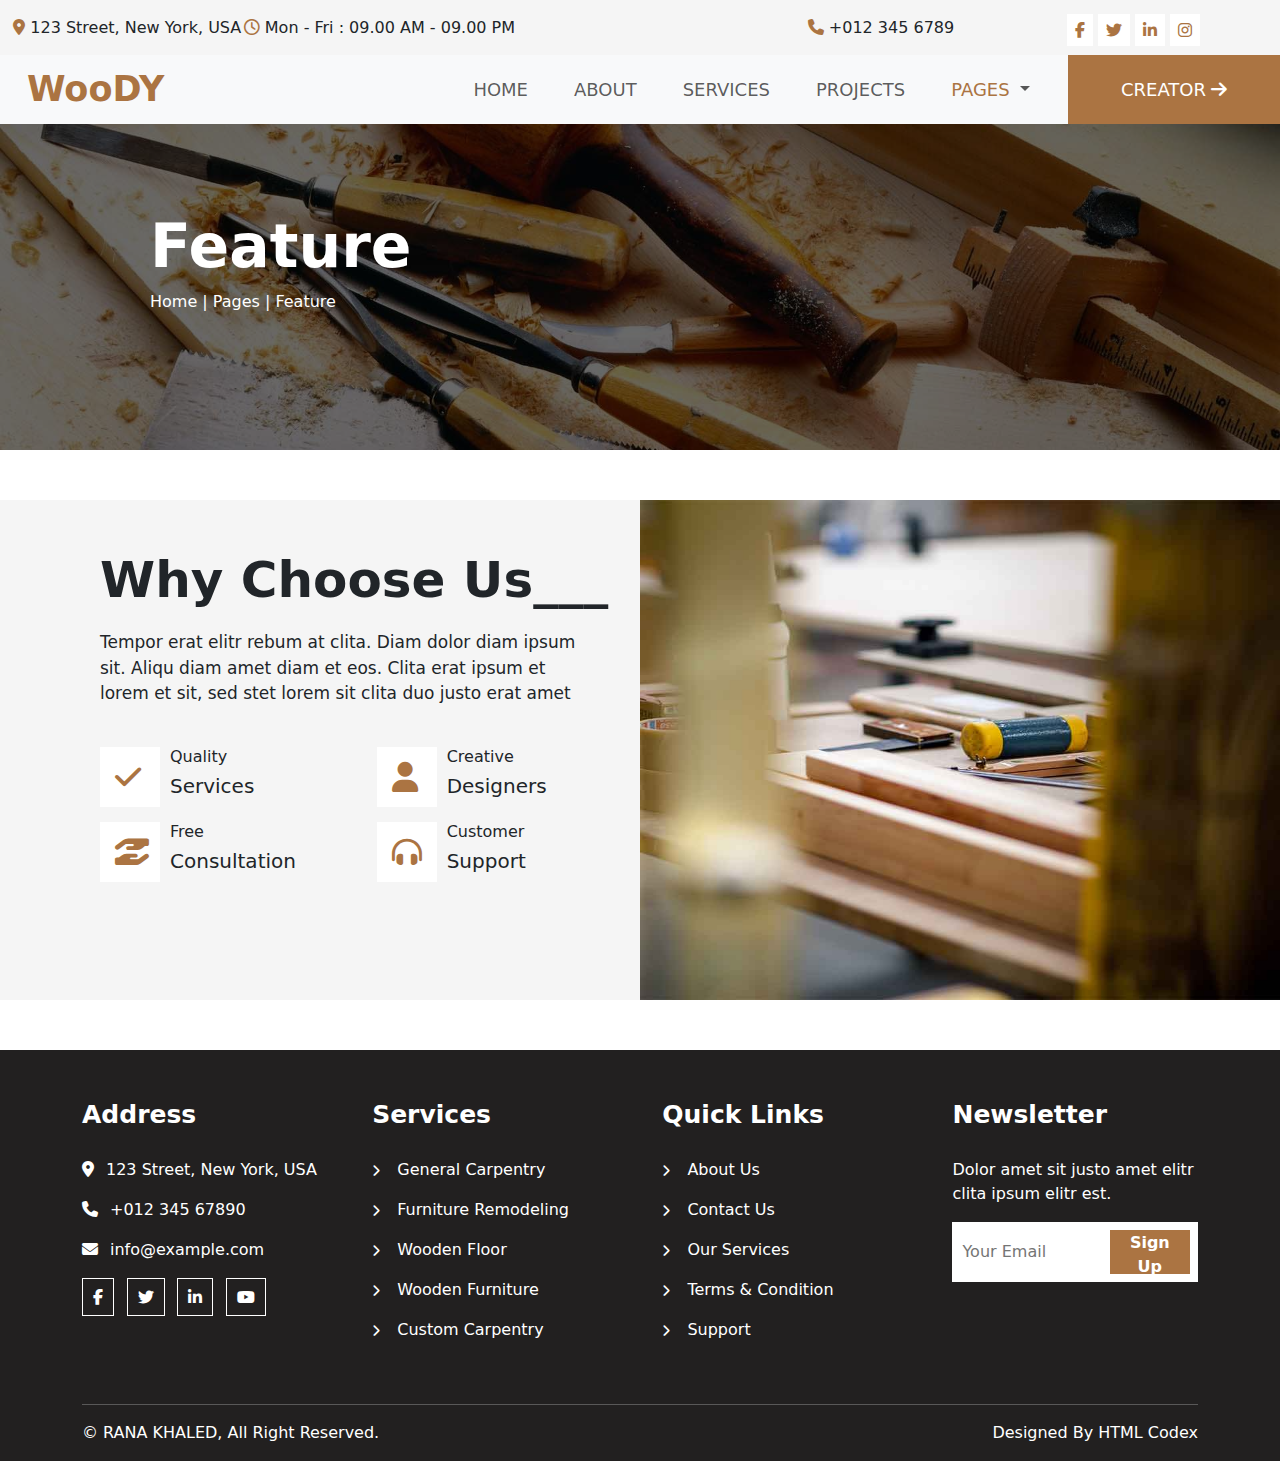
<file: feature.html>
<!DOCTYPE html>
<html lang="en">
<head>
    <meta charset="UTF-8">
    <meta name="viewport" content="width=device-width, initial-scale=1.0">
    <title>WooDY</title>
    <link rel="icon" href="./assets/imgs/pexels-fwstudio-33348-129733.jpg">
    <link rel="stylesheet" href="./assets/bootstrap/bootstrap.min.css">
    <link rel="stylesheet" href="./assets/icons/all.min.css">
    <link rel="stylesheet" href="./css/main.css">
</head>
<body>
  <div class="nav-parent">
    <div class="navbar0">
        <div class="container-fluid">
            <div class="row">
                <div class="col-lg-5 col-md-5 d-flex" id="nav0-content">
                    <p><i class="fa-solid fa-location-dot"></i>123 Street, New York, USA
                    </p>
                    <p><i class="fa-regular fa-clock"></i>Mon - Fri : 09.00 AM - 09.00 PM</p>
                </div>
                <div class="col-lg-5 col-md-5 d-flex" id="nav0-content2"  >
                    <p><i class="fa-solid fa-phone"></i>+012 345 6789
                    </p>
                    <div class="i">
                    <i class="fa-brands fa-facebook-f"></i>
                    <i class="fa-brands fa-twitter"></i>
                    <i class="fa-brands fa-linkedin-in"></i>
                    <i class="fa-brands fa-instagram"></i>
                   </div>
                </div>
            </div>
        </div>
    </div>
    <nav class="navbar navbar-expand-lg bg-body-tertiary">
        <div class="container-fluid">
          <a class="navbar-brand" href="#">WooDY</a>
          <button class="navbar-toggler" type="button" data-bs-toggle="collapse" data-bs-target="#navbarNavDropdown" aria-controls="navbarNavDropdown" aria-expanded="false" aria-label="Toggle navigation">
            <span class="navbar-toggler-icon"></span>
          </button>
          <div class="collapse navbar-collapse" id="navbarNavDropdown">
            <ul class="navbar-nav">
              <li class="nav-item">
                <a class="nav-link " href="./index.html">home</a>
              </li>
              <li class="nav-item">
                <a class="nav-link" href="./about.html">about</a>
              </li>
              <li class="nav-item">
                <a class="nav-link" href="./services.html">services</a>
              </li>
              <li class="nav-item">
                <a class="nav-link" href="./projects.html">projects</a>
              </li>
              <li class="nav-item dropdown">
                <a class="nav-link dropdown-toggle" href="#" role="button" data-bs-toggle="dropdown" aria-expanded="false">
                  <span style="color: var(--maincolor);">pages</span>
                </a>
                <ul class="dropdown-menu">
                  <li><a class="dropdown-item" href="#">feature</a></li>
                  <li><a class="dropdown-item" href="./qoute.html">free quote</a></li>
                  <li><a class="dropdown-item" href="./team.html">our team</a></li>
                  <li><a class="dropdown-item" href="./testimonial.html">testimonial</a></li>
                </ul>
              </li>
              <li class="nav-item" id="creator">
                <a class="nav-link" href="./creator.html">creator<i class="fa-solid fa-arrow-right"></i></a>
              </li>
            </ul>
          </div>
        </div>
      </nav>
    </div>
    <div class="section11">
      <div class="sec11">
        <div class="sec11-content">
      <h1>Feature</h1>
      <p>Home | Pages | Feature</p>
    </div>
    </div>
    </div>
    <div class="section5">
        <div class="d-lg-flex d-sm-block" id="sec5-row">
          <div class="col-lg-5 col-md-7" id="sec5-1">
              <h1>Why Choose Us___</h1>
              <p>Tempor erat elitr rebum at clita. Diam dolor diam ipsum sit. Aliqu diam amet diam et eos. Clita erat ipsum et lorem et sit, sed stet lorem sit clita duo justo erat amet</p>
              <div class="d-lg-flex d-sm-block" id="sec5-1-1">
                <div class="d-flex">
                  <div class="sec5-i">
                    <i class="fa-solid fa-check"></i>
                  </div>
                  <div class="sec5-content">
                    <h6>Quality</h6>
                    <h5>Services</h5>
                  </div>
                </div>
                <div class="d-flex">
                  <div class="sec5-i">
                    <i class="fa-solid fa-user"></i>
                  </div>
                  <div class="sec5-content">
                    <h6>Creative</h6>
                    <h5>Designers</h5>
                  </div>
                </div>
              </div>
              <div class="d-lg-flex d-sm-block" id="sec5-1-2">
                <div class="d-flex">
                  <div class="sec5-i">
                    <i class="fa-solid fa-hand-holding-hand" id="problem"></i>
                  </div>
                  <div class="sec5-content">
                    <h6>Free</h6>
                    <h5>Consultation</h5>
                  </div>
                </div>
                <div class="d-flex">
                  <div class="sec5-i">
                    <i class="fa-solid fa-headphones-simple"></i>
                  </div>
                  <div class="sec5-content">
                    <h6>Customer</h6>
                    <h5>Support</h5>
                  </div>
                </div>
              </div>
          </div>
          <div class="col-lg-6 col-md-6" id="sec5-2">
             <img src="./assets/imgs/feature.jpg" class="img-fluid">
          </div>
        </div>
      </div>
    <div class="section10">
        <div class="container">
          <div class="d-lg-flex d-sm-block">
            <div class="col-lg-2 col-md-5" id="sec10-1">
               <h3>Address</h3>
               <p><i class="fa-solid fa-location-dot"></i>123 Street, New York, USA</p>
               <p><i class="fa-solid fa-phone"></i>+012 345 67890</p>
               <p><i class="fa-solid fa-envelope"></i>info@example.com</p>
               <div class="d-flex" id="first">
                <i class="fa-brands fa-facebook-f"></i>
                <i class="fa-brands fa-twitter"></i>
                <i class="fa-brands fa-linkedin-in"></i>
                <i class="fa-brands fa-youtube"></i>
               </div>
            </div>
            <div class="col-lg-2 col-md-5" id="sec10-2">
                <h3>Services</h3>
                <p><i class="fa-solid fa-chevron-right"></i> General Carpentry</p>
                <p><i class="fa-solid fa-chevron-right"></i> Furniture Remodeling</p>
                <p><i class="fa-solid fa-chevron-right"></i> Wooden Floor</p>
                <p><i class="fa-solid fa-chevron-right"></i> Wooden Furniture</p>
                <p><i class="fa-solid fa-chevron-right"></i> Custom Carpentry</p>
            </div>
            <div class="col-lg-2 col-md-5" id="sec10-2">
                <h3>Quick Links</h3>
                <p><i class="fa-solid fa-chevron-right"></i> About Us</p>
                <p><i class="fa-solid fa-chevron-right"></i> Contact Us</p>
                <p><i class="fa-solid fa-chevron-right"></i> Our Services</p>
                <p><i class="fa-solid fa-chevron-right"></i> Terms & Condition</p>
                <p><i class="fa-solid fa-chevron-right"></i> Support</p>
            </div>
            <div class="col-lg-2 col-md-5" id="sec10-3">
               <h3>Newsletter</h3>
               <p>Dolor amet sit justo amet elitr clita ipsum elitr est.</p>
               <div class="d-flex" id="second">
                <input type="text" placeholder="Your Email">
                <button>Sign Up</button>
               </div>
            </div>
          </div>
            <hr>
            <div class=" d-lg-flex d-sm-block" id="third">
              <p>© RANA KHALED, All Right Reserved.</p>
              <p>Designed By HTML Codex</p>
            </div>
        </div>
      </div>
      <script src="./assets/bootstrap/bootstrap.bundle.min.js"></script>
      <script src="./js/main.js"></script>
      </body>
      </html>
</file>
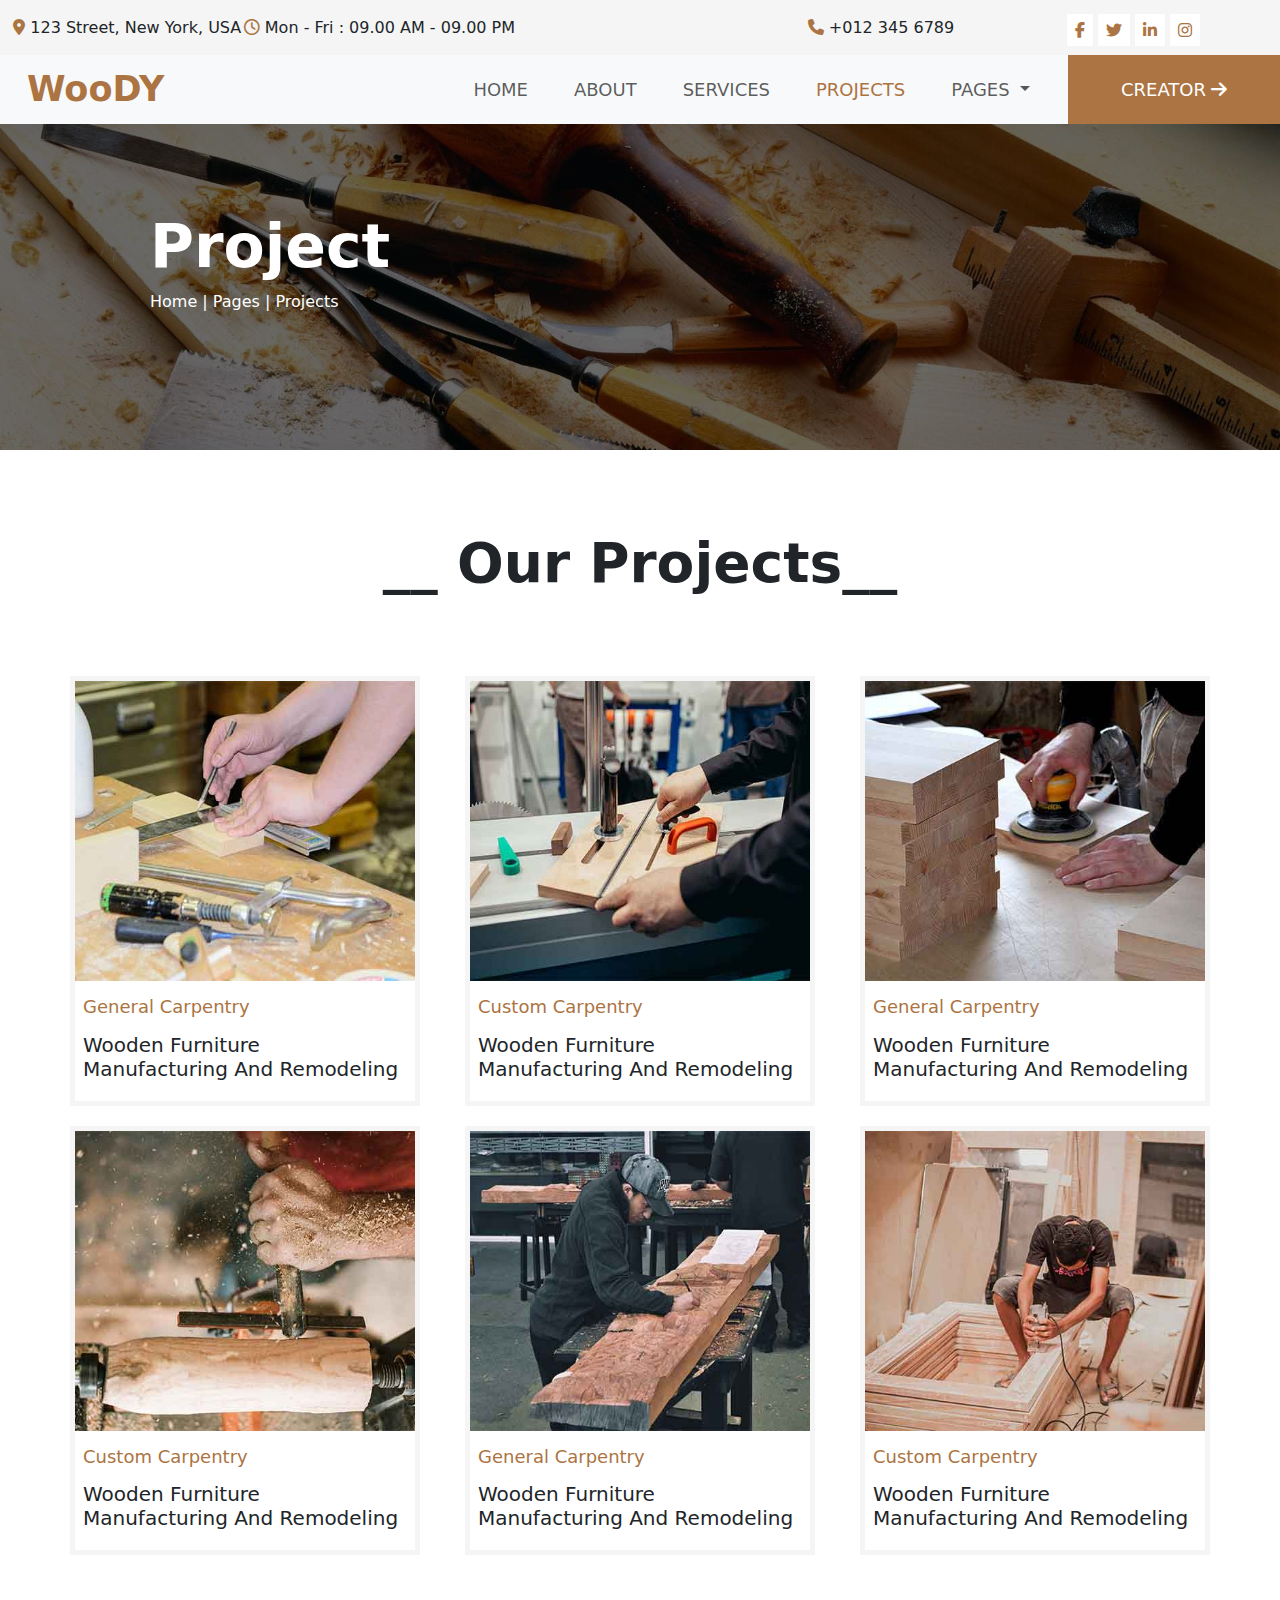
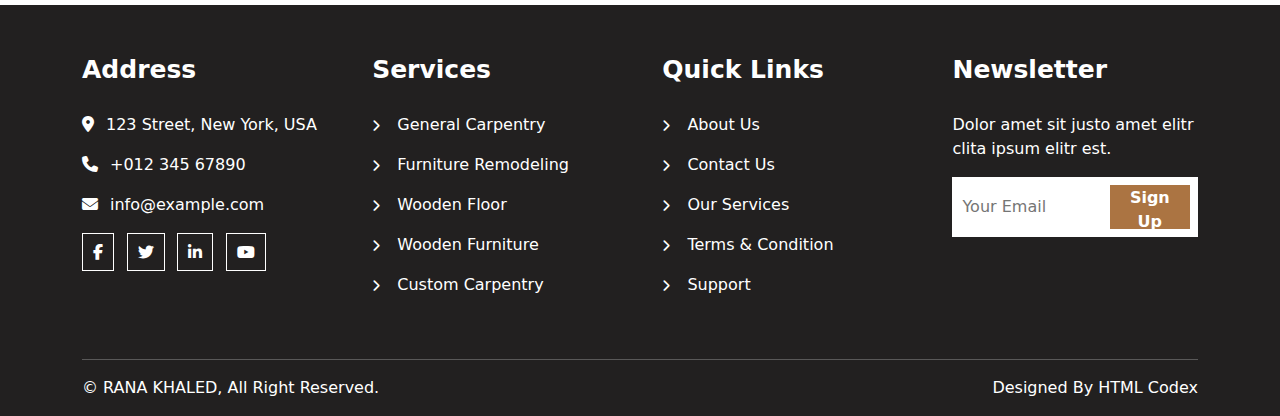
<file: projects.html>
<!DOCTYPE html>
<html lang="en">
<head>
    <meta charset="UTF-8">
    <meta name="viewport" content="width=device-width, initial-scale=1.0">
    <title>WooDY</title>
    <link rel="icon" href="./assets/imgs/pexels-fwstudio-33348-129733.jpg">
    <link rel="stylesheet" href="./assets/bootstrap/bootstrap.min.css">
    <link rel="stylesheet" href="./assets/icons/all.min.css">
    <link rel="stylesheet" href="./css/main.css">
</head>
<body>
  <div class="nav-parent">
    <div class="navbar0">
        <div class="container-fluid">
            <div class="row">
                <div class="col-lg-5 col-md-5 d-flex" id="nav0-content">
                    <p><i class="fa-solid fa-location-dot"></i>123 Street, New York, USA
                    </p>
                    <p><i class="fa-regular fa-clock"></i>Mon - Fri : 09.00 AM - 09.00 PM</p>
                </div>
                <div class="col-lg-5 col-md-5 d-flex" id="nav0-content2"  >
                    <p><i class="fa-solid fa-phone"></i>+012 345 6789
                    </p>
                    <div class="i">
                    <i class="fa-brands fa-facebook-f"></i>
                    <i class="fa-brands fa-twitter"></i>
                    <i class="fa-brands fa-linkedin-in"></i>
                    <i class="fa-brands fa-instagram"></i>
                   </div>
                </div>
            </div>
        </div>
    </div>
    <nav class="navbar navbar-expand-lg bg-body-tertiary">
        <div class="container-fluid">
          <a class="navbar-brand" href="#">WooDY</a>
          <button class="navbar-toggler" type="button" data-bs-toggle="collapse" data-bs-target="#navbarNavDropdown" aria-controls="navbarNavDropdown" aria-expanded="false" aria-label="Toggle navigation">
            <span class="navbar-toggler-icon"></span>
          </button>
          <div class="collapse navbar-collapse" id="navbarNavDropdown">
            <ul class="navbar-nav">
              <li class="nav-item">
                <a class="nav-link " href="./index.html">home</a>
              </li>
              <li class="nav-item">
                <a class="nav-link" href="./projects.html">about</a>
              </li>
              <li class="nav-item">
                <a class="nav-link" href="./services.html">services</a>
              </li>
              <li class="nav-item">
                <a class="nav-link" href="#"><span style="color: var(--maincolor);">projects</span></a>
              </li>
              <li class="nav-item dropdown">
                <a class="nav-link dropdown-toggle" href="#" role="button" data-bs-toggle="dropdown" aria-expanded="false">
                  pages
                </a>
                <ul class="dropdown-menu">
                  <li><a class="dropdown-item" href="./feature.html">feature</a></li>
                  <li><a class="dropdown-item" href="./qoute.html">free quote</a></li>
                  <li><a class="dropdown-item" href="./team.html">our team</a></li>
                  <li><a class="dropdown-item" href="./testimonial.html">testimonial</a></li>
                </ul>
              </li>
              <li class="nav-item" id="creator">
                <a class="nav-link" href="./creator.html">creator<i class="fa-solid fa-arrow-right"></i></a>
              </li>
            </ul>
          </div>
        </div>
      </nav>
    </div>
    <div class="section11">
      <div class="sec11">
        <div class="sec11-content">
      <h1>Project</h1>
      <p>Home | Pages | Projects</p>
    </div>
    </div>
    </div>
    <div class="section6">
        <div class="container">
          <div class="sec6-h1">
            <h1>__ Our Projects__</h1>
          </div>
          <div class="row">
            <div class="col-lg-3 col-md-5" id="sec6">
              <div class="sec6-img1">
              <img src="./assets/imgs/portfolio-1.jpg" class="img-fluid">
             <div class="hover">
              <i class="fa-solid fa-eye"></i>
             </div>
             </div>
             <h3>General Carpentry</h3>
              <h1>Wooden Furniture Manufacturing And Remodeling</h1>
            </div>
            <div class="col-lg-3 col-md-5" id="sec6">
              <div class="sec6-img1">
                <img src="./assets/imgs/portfolio-2.jpg" class="img-fluid">
               <div class="hover">
                <i class="fa-solid fa-eye"></i>
               </div>
               </div>
               <h3>Custom Carpentry</h3>
              <h1>Wooden Furniture Manufacturing And Remodeling </h1>
            </div>
            <div class="col-lg-3 col-md-5" id="sec6">
              <div class="sec6-img1">
                <img src="./assets/imgs/portfolio-3.jpg" class="img-fluid">
               <div class="hover">
                <i class="fa-solid fa-eye"></i>
               </div>
               </div>
               <h3>General Carpentry</h3>
              <h1> Wooden Furniture Manufacturing And Remodeling</h1>
            </div>
            <div class="col-lg-3 col-md-5" id="sec6">
              <div class="sec6-img1">
                <img src="./assets/imgs/portfolio-4.jpg" class="img-fluid">
               <div class="hover">
                <i class="fa-solid fa-eye"></i>
               </div>
               </div>
               <h3>Custom Carpentry</h3>
              <h1>Wooden Furniture Manufacturing And Remodeling</h1>
            </div>
            <div class="col-lg-3 col-md-5" id="sec6">
              <div class="sec6-img1">
                <img src="./assets/imgs/portfolio-5.jpg" class="img-fluid">
               <div class="hover">
                <i class="fa-solid fa-eye"></i>
               </div>
               </div>
               <h3>General Carpentry</h3>
              <h1>Wooden Furniture Manufacturing And Remodeling</h1>
            </div>
            <div class="col-lg-3 col-md-5" id="sec6">
              <div class="sec6-img1">
                <img src="./assets/imgs/portfolio-6.jpg" class="img-fluid">
               <div class="hover">
                <i class="fa-solid fa-eye"></i>
               </div>
               </div>
               <h3>Custom Carpentry</h3>
              <h1>Wooden Furniture Manufacturing And Remodeling </h1>
            </div>
          </div>
        </div>
      </div>
    <div class="section10">
        <div class="container">
          <div class="d-lg-flex d-sm-block">
            <div class="col-lg-2 col-md-5" id="sec10-1">
               <h3>Address</h3>
               <p><i class="fa-solid fa-location-dot"></i>123 Street, New York, USA</p>
               <p><i class="fa-solid fa-phone"></i>+012 345 67890</p>
               <p><i class="fa-solid fa-envelope"></i>info@example.com</p>
               <div class="d-flex" id="first">
                <i class="fa-brands fa-facebook-f"></i>
                <i class="fa-brands fa-twitter"></i>
                <i class="fa-brands fa-linkedin-in"></i>
                <i class="fa-brands fa-youtube"></i>
               </div>
            </div>
            <div class="col-lg-2 col-md-5" id="sec10-2">
                <h3>Services</h3>
                <p><i class="fa-solid fa-chevron-right"></i> General Carpentry</p>
                <p><i class="fa-solid fa-chevron-right"></i> Furniture Remodeling</p>
                <p><i class="fa-solid fa-chevron-right"></i> Wooden Floor</p>
                <p><i class="fa-solid fa-chevron-right"></i> Wooden Furniture</p>
                <p><i class="fa-solid fa-chevron-right"></i> Custom Carpentry</p>
            </div>
            <div class="col-lg-2 col-md-5" id="sec10-2">
                <h3>Quick Links</h3>
                <p><i class="fa-solid fa-chevron-right"></i> About Us</p>
                <p><i class="fa-solid fa-chevron-right"></i> Contact Us</p>
                <p><i class="fa-solid fa-chevron-right"></i> Our Services</p>
                <p><i class="fa-solid fa-chevron-right"></i> Terms & Condition</p>
                <p><i class="fa-solid fa-chevron-right"></i> Support</p>
            </div>
            <div class="col-lg-2 col-md-5" id="sec10-3">
               <h3>Newsletter</h3>
               <p>Dolor amet sit justo amet elitr clita ipsum elitr est.</p>
               <div class="d-flex" id="second">
                <input type="text" placeholder="Your Email">
                <button>Sign Up</button>
               </div>
            </div>
          </div>
            <hr>
            <div class=" d-lg-flex d-sm-block" id="third">
              <p>© RANA KHALED, All Right Reserved.</p>
              <p>Designed By HTML Codex</p>
            </div>
        </div>
      </div>
      <script src="./assets/bootstrap/bootstrap.bundle.min.js"></script>
      <script src="./js/main.js"></script>
      </body>
      </html>
</file>
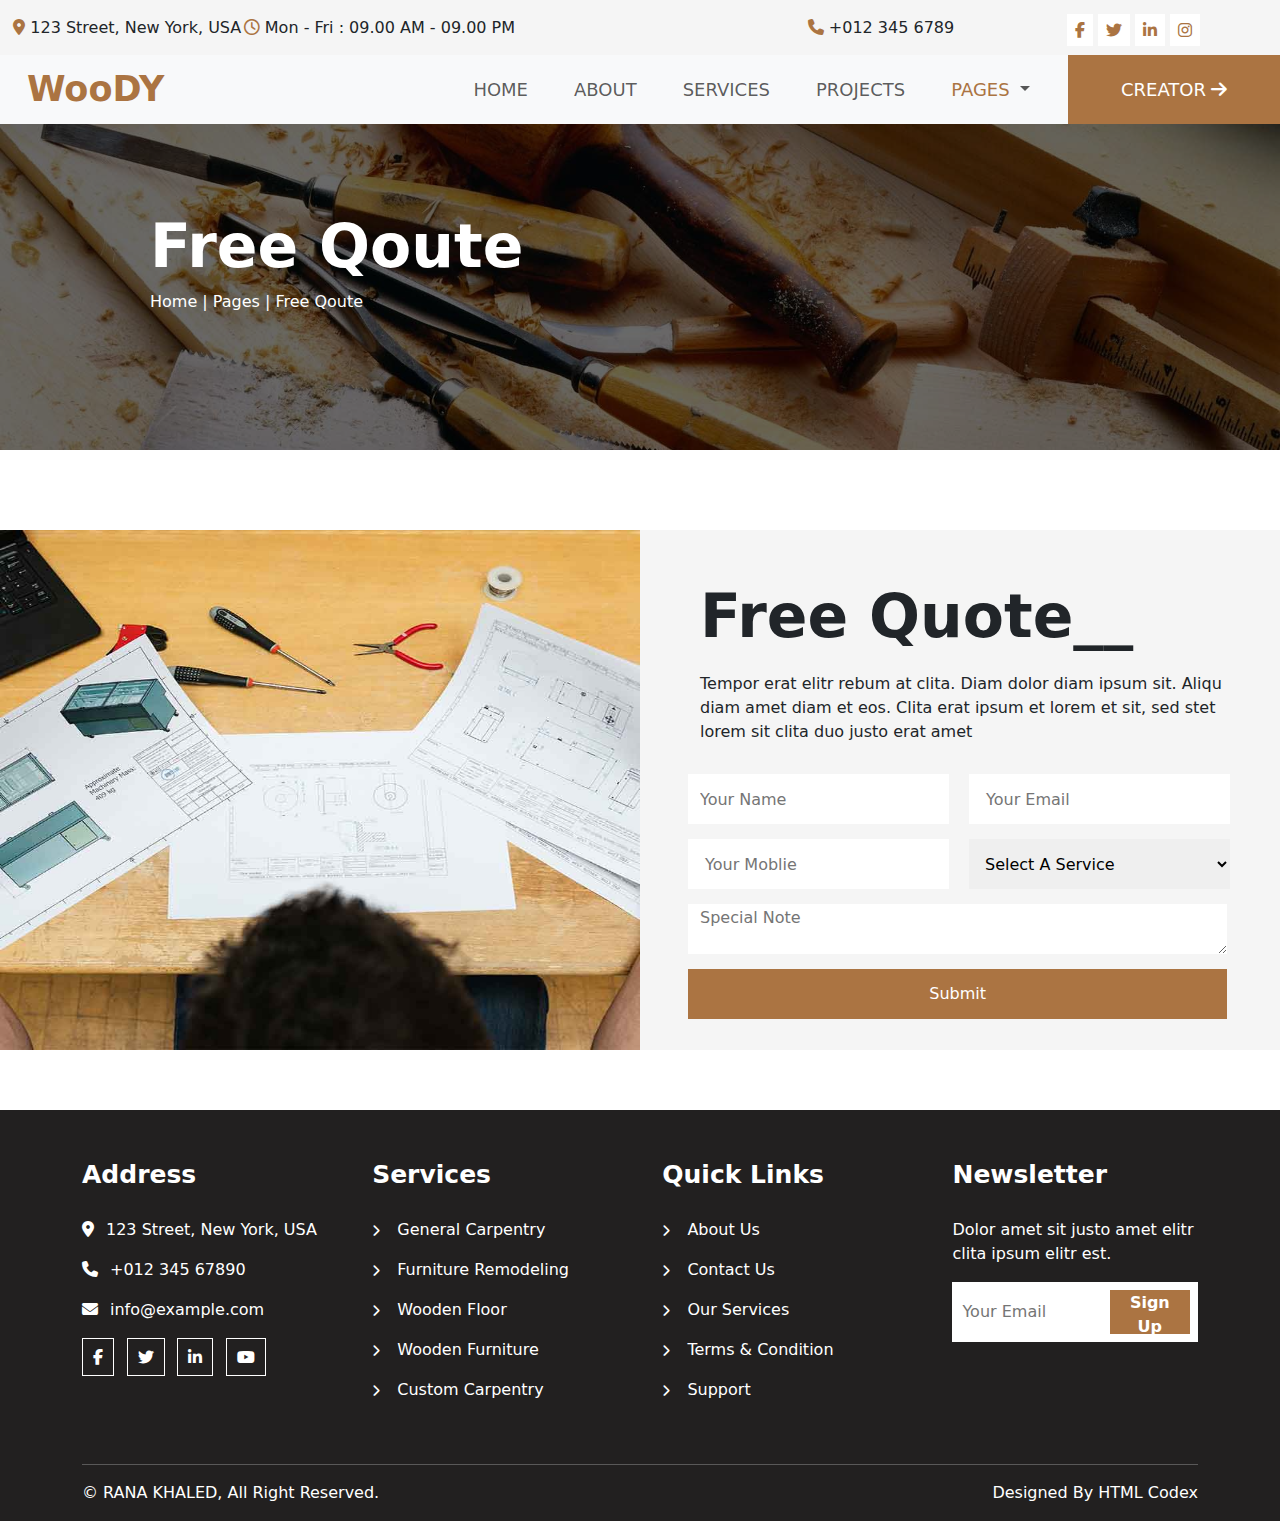
<file: qoute.html>
<!DOCTYPE html>
<html lang="en">
<head>
    <meta charset="UTF-8">
    <meta name="viewport" content="width=device-width, initial-scale=1.0">
    <title>WooDY</title>
    <link rel="icon" href="./assets/imgs/pexels-fwstudio-33348-129733.jpg">
    <link rel="stylesheet" href="./assets/bootstrap/bootstrap.min.css">
    <link rel="stylesheet" href="./assets/icons/all.min.css">
    <link rel="stylesheet" href="./css/main.css">
    <style>
        .section7{
            margin-bottom: 60px;
            margin-top: 80px;
        }
    </style>
</head>
<body>
  <div class="nav-parent">
    <div class="navbar0">
        <div class="container-fluid">
            <div class="row">
                <div class="col-lg-5 col-md-5 d-flex" id="nav0-content">
                    <p><i class="fa-solid fa-location-dot"></i>123 Street, New York, USA
                    </p>
                    <p><i class="fa-regular fa-clock"></i>Mon - Fri : 09.00 AM - 09.00 PM</p>
                </div>
                <div class="col-lg-5 col-md-5 d-flex" id="nav0-content2"  >
                    <p><i class="fa-solid fa-phone"></i>+012 345 6789
                    </p>
                    <div class="i">
                    <i class="fa-brands fa-facebook-f"></i>
                    <i class="fa-brands fa-twitter"></i>
                    <i class="fa-brands fa-linkedin-in"></i>
                    <i class="fa-brands fa-instagram"></i>
                   </div>
                </div>
            </div>
        </div>
    </div>
    <nav class="navbar navbar-expand-lg bg-body-tertiary">
        <div class="container-fluid">
          <a class="navbar-brand" href="#">WooDY</a>
          <button class="navbar-toggler" type="button" data-bs-toggle="collapse" data-bs-target="#navbarNavDropdown" aria-controls="navbarNavDropdown" aria-expanded="false" aria-label="Toggle navigation">
            <span class="navbar-toggler-icon"></span>
          </button>
          <div class="collapse navbar-collapse" id="navbarNavDropdown">
            <ul class="navbar-nav">
              <li class="nav-item">
                <a class="nav-link " href="./index.html">home</a>
              </li>
              <li class="nav-item">
                <a class="nav-link" href="./about.html">about</a>
              </li>
              <li class="nav-item">
                <a class="nav-link" href="./services.html">services</a>
              </li>
              <li class="nav-item">
                <a class="nav-link" href="./projects.html">projects</a>
              </li>
              <li class="nav-item dropdown">
                <a class="nav-link dropdown-toggle" href="#" role="button" data-bs-toggle="dropdown" aria-expanded="false">
                  <span style="color: var(--maincolor);">pages</span>
                </a>
                <ul class="dropdown-menu">
                  <li><a class="dropdown-item" href="./feature.html">feature</a></li>
                  <li><a class="dropdown-item" href="#">free quote</a></li>
                  <li><a class="dropdown-item" href="./team.html">our team</a></li>
                  <li><a class="dropdown-item" href="./testimonial.html">testimonial</a></li>
                </ul>
              </li>
              <li class="nav-item" id="creator">
                <a class="nav-link" href="./creator.html">creator<i class="fa-solid fa-arrow-right"></i></a>
              </li>
            </ul>
          </div>
        </div>
      </nav>
    </div>
    <div class="section11">
      <div class="sec11">
        <div class="sec11-content">
      <h1>Free Qoute</h1>
      <p>Home | Pages | Free Qoute</p>
    </div>
    </div>
    </div>
    <div class="section7">
        <div class="d-lg-flex d-sm-block">
          <div class="col-lg-6 col-md-6" id="sec7-1">
            <img src="./assets/imgs/quote.jpg" class="img-fluid">
          </div>
          <div class="col-lg-6 col-md-6" id="sec7-2">
            <h1>Free Quote__</h1>
            <p>Tempor erat elitr rebum at clita. Diam dolor diam ipsum sit. Aliqu diam amet diam et eos. Clita erat ipsum et lorem et sit, sed stet lorem sit clita duo justo erat amet</p>
            <div class="row">
              <input type="text" placeholder="Your Name">
              <input type="text" placeholder=" Your Email">
              <input type="text" placeholder=" Your Moblie">
              <select>
                <option value="Service">Select A Service</option>
                <option value="Service">Service 1</option>
                <option value="Service">Service 2</option>
                <option value="Service">Service 3</option>
              </select>
              <textarea placeholder="Special Note"></textarea>
              <button>Submit</button>
            </div>
          </div>
        </div>
      </div>
    <div class="section10">
      <div class="container">
        <div class="d-lg-flex d-sm-block">
          <div class="col-lg-2 col-md-5" id="sec10-1">
             <h3>Address</h3>
             <p><i class="fa-solid fa-location-dot"></i>123 Street, New York, USA</p>
             <p><i class="fa-solid fa-phone"></i>+012 345 67890</p>
             <p><i class="fa-solid fa-envelope"></i>info@example.com</p>
             <div class="d-flex" id="first">
              <i class="fa-brands fa-facebook-f"></i>
              <i class="fa-brands fa-twitter"></i>
              <i class="fa-brands fa-linkedin-in"></i>
              <i class="fa-brands fa-youtube"></i>
             </div>
          </div>
          <div class="col-lg-2 col-md-5" id="sec10-2">
              <h3>Services</h3>
              <p><i class="fa-solid fa-chevron-right"></i> General Carpentry</p>
              <p><i class="fa-solid fa-chevron-right"></i> Furniture Remodeling</p>
              <p><i class="fa-solid fa-chevron-right"></i> Wooden Floor</p>
              <p><i class="fa-solid fa-chevron-right"></i> Wooden Furniture</p>
              <p><i class="fa-solid fa-chevron-right"></i> Custom Carpentry</p>
          </div>
          <div class="col-lg-2 col-md-5" id="sec10-2">
              <h3>Quick Links</h3>
              <p><i class="fa-solid fa-chevron-right"></i> About Us</p>
              <p><i class="fa-solid fa-chevron-right"></i> Contact Us</p>
              <p><i class="fa-solid fa-chevron-right"></i> Our Services</p>
              <p><i class="fa-solid fa-chevron-right"></i> Terms & Condition</p>
              <p><i class="fa-solid fa-chevron-right"></i> Support</p>
          </div>
          <div class="col-lg-2 col-md-5" id="sec10-3">
             <h3>Newsletter</h3>
             <p>Dolor amet sit justo amet elitr clita ipsum elitr est.</p>
             <div class="d-flex" id="second">
              <input type="text" placeholder="Your Email">
              <button>Sign Up</button>
             </div>
          </div>
        </div>
          <hr>
          <div class=" d-lg-flex d-sm-block" id="third">
            <p>© RANA KHALED, All Right Reserved.</p>
            <p>Designed By HTML Codex</p>
          </div>
      </div>
    </div>
    <script src="./assets/bootstrap/bootstrap.bundle.min.js"></script>
    <script src="./js/main.js"></script>
    </body>
    </html>
</file>
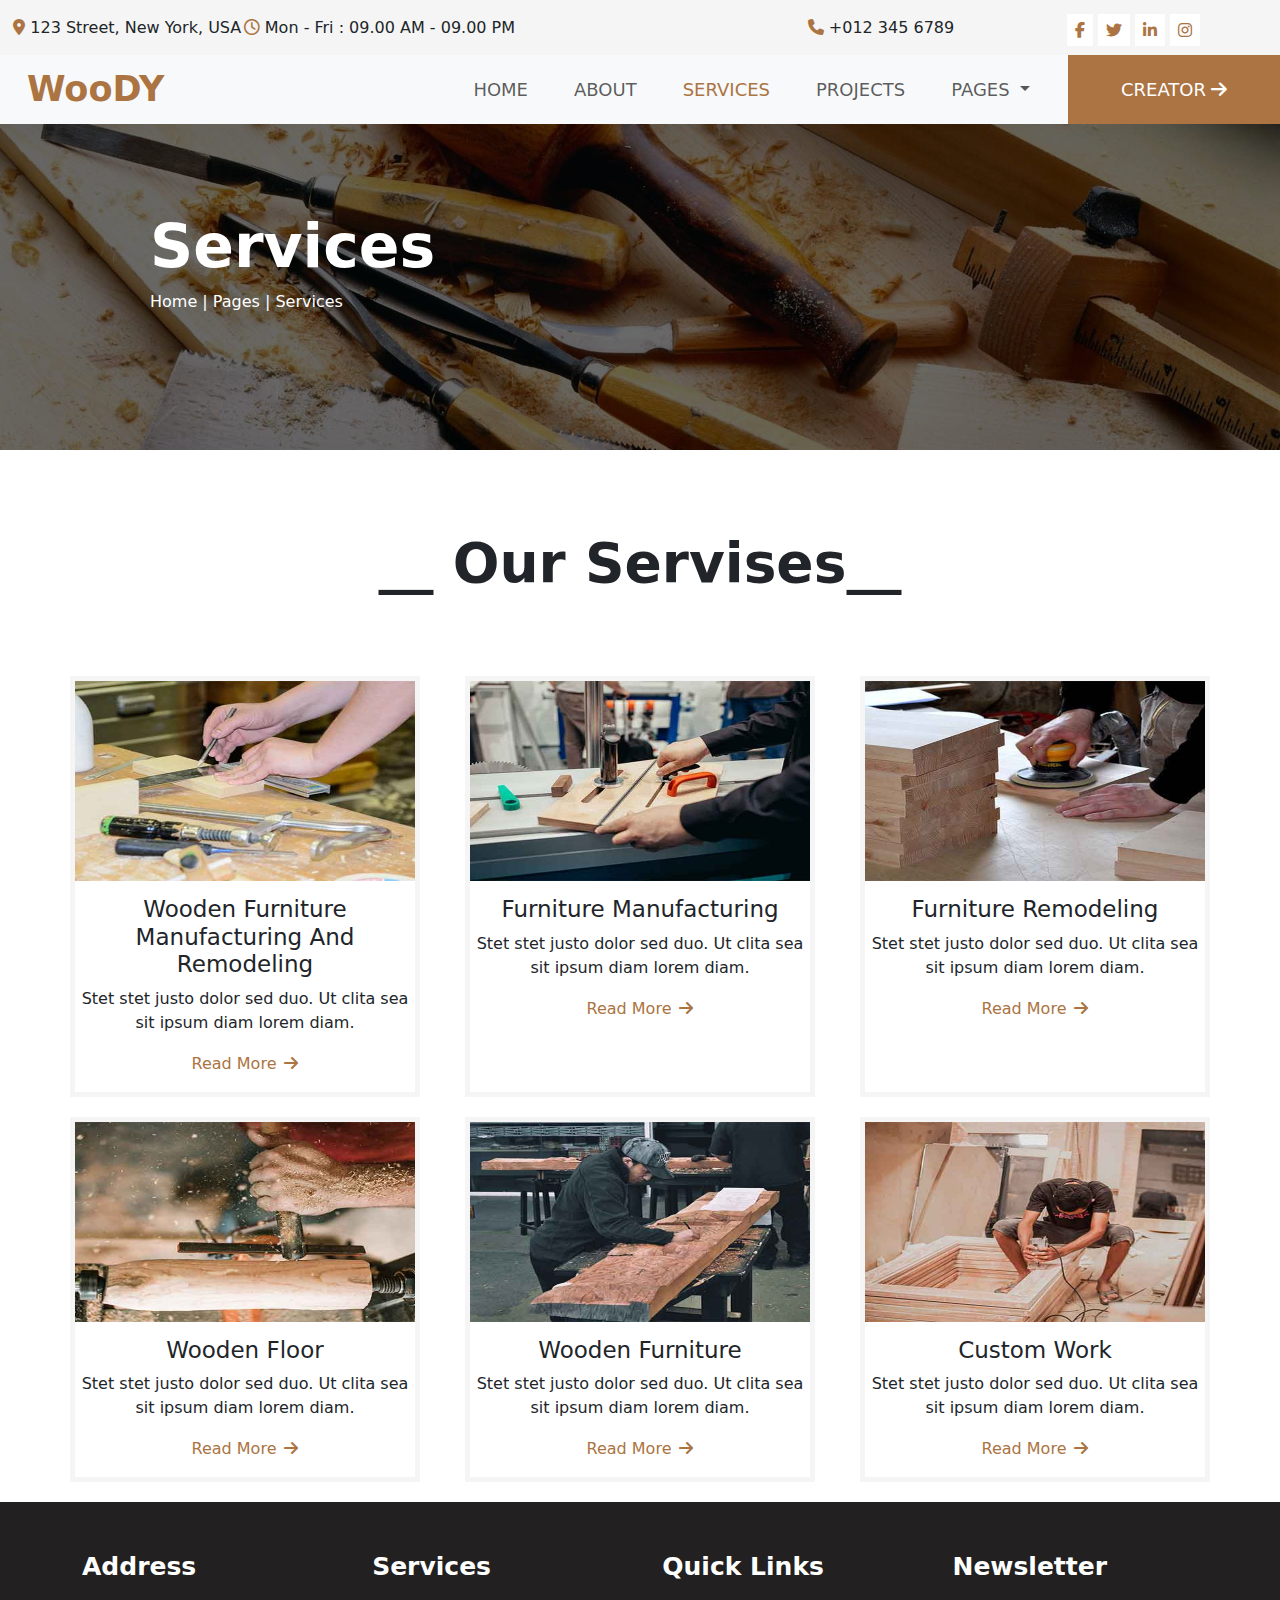
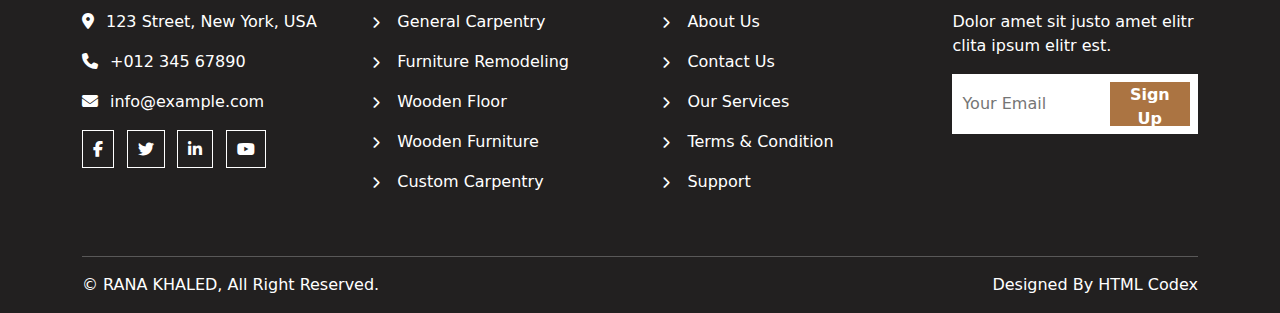
<file: services.html>
<!DOCTYPE html>
<html lang="en">
<head>
    <meta charset="UTF-8">
    <meta name="viewport" content="width=device-width, initial-scale=1.0">
    <title>WooDY</title>
    <link rel="icon" href="./assets/imgs/pexels-fwstudio-33348-129733.jpg">
    <link rel="stylesheet" href="./assets/bootstrap/bootstrap.min.css">
    <link rel="stylesheet" href="./assets/icons/all.min.css">
    <link rel="stylesheet" href="./css/main.css">
</head>
<body>
  <div class="nav-parent">
    <div class="navbar0">
        <div class="container-fluid">
            <div class="row">
                <div class="col-lg-5 col-md-5 d-flex" id="nav0-content">
                    <p><i class="fa-solid fa-location-dot"></i>123 Street, New York, USA
                    </p>
                    <p><i class="fa-regular fa-clock"></i>Mon - Fri : 09.00 AM - 09.00 PM</p>
                </div>
                <div class="col-lg-5 col-md-5 d-flex" id="nav0-content2"  >
                    <p><i class="fa-solid fa-phone"></i>+012 345 6789
                    </p>
                    <div class="i">
                    <i class="fa-brands fa-facebook-f"></i>
                    <i class="fa-brands fa-twitter"></i>
                    <i class="fa-brands fa-linkedin-in"></i>
                    <i class="fa-brands fa-instagram"></i>
                   </div>
                </div>
            </div>
        </div>
    </div>
    <nav class="navbar navbar-expand-lg bg-body-tertiary">
        <div class="container-fluid">
          <a class="navbar-brand" href="#">WooDY</a>
          <button class="navbar-toggler" type="button" data-bs-toggle="collapse" data-bs-target="#navbarNavDropdown" aria-controls="navbarNavDropdown" aria-expanded="false" aria-label="Toggle navigation">
            <span class="navbar-toggler-icon"></span>
          </button>
          <div class="collapse navbar-collapse" id="navbarNavDropdown">
            <ul class="navbar-nav">
              <li class="nav-item">
                <a class="nav-link " href="./index.html">home</a>
              </li>
              <li class="nav-item">
                <a class="nav-link" href="./about.html">about</a>
              </li>
              <li class="nav-item">
                <a class="nav-link" href="#"><span style="color: var(--maincolor);">services</span></a>
              </li>
              <li class="nav-item">
                <a class="nav-link" href="./projects.html">projects</a>
              </li>
              <li class="nav-item dropdown">
                <a class="nav-link dropdown-toggle" href="#" role="button" data-bs-toggle="dropdown" aria-expanded="false">
                  pages
                </a>
                <ul class="dropdown-menu">
                  <li><a class="dropdown-item" href="./feature.html">feature</a></li>
                  <li><a class="dropdown-item" href="./qoute.html">free quote</a></li>
                  <li><a class="dropdown-item" href="./team.html">our team</a></li>
                  <li><a class="dropdown-item" href="./testimonial.html">testimonial</a></li>
                </ul>
              </li>
              <li class="nav-item" id="creator">
                <a class="nav-link" href="./creator.html">creator<i class="fa-solid fa-arrow-right"></i></a>
              </li>
            </ul>
          </div>
        </div>
      </nav>
    </div>
    <div class="section11">
      <div class="sec11">
        <div class="sec11-content">
      <h1>Services</h1>
      <p>Home | Pages | Services</p>
    </div>
    </div>
    </div>
    <div class="section4">
        <div class="container">
          <div class="sec4-h1">
            <h1>__ Our Servises__</h1>
          </div>
          <div class="row">
            <div class="col-lg-3 col-md-5" id="sec4">
              <div class="sec4-img">
              <img src="./assets/imgs/portfolio-1.jpg" class="img-fluid">
            </div>
              <h1>Wooden Furniture Manufacturing And Remodeling</h1>
              <p>Stet stet justo dolor sed duo. Ut clita sea sit ipsum diam lorem diam.</p>
              <button> Read More<i class="fa-solid fa-arrow-right"></i></button>
            </div>
            <div class="col-lg-3 col-md-5" id="sec4">
              <div class="sec4-img">
                <img src="./assets/imgs/portfolio-2.jpg" class="img-fluid">
              </div>
              <h1>Furniture Manufacturing</h1>
              <p>Stet stet justo dolor sed duo. Ut clita sea sit ipsum diam lorem diam.</p>
              <button> Read More<i class="fa-solid fa-arrow-right"></i></button>
            </div>
            <div class="col-lg-3 col-md-5" id="sec4">
              <div class="sec4-img">
                <img src="./assets/imgs/portfolio-3.jpg" class="img-fluid">
              </div>
              <h1>Furniture Remodeling</h1>
              <p>Stet stet justo dolor sed duo. Ut clita sea sit ipsum diam lorem diam.</p>
              <button> Read More<i class="fa-solid fa-arrow-right"></i></button>
            </div>
            <div class="col-lg-3 col-md-5" id="sec4">
              <div class="sec4-img">
                <img src="./assets/imgs/portfolio-4.jpg" class="img-fluid">
              </div>
              <h1>Wooden Floor</h1>
              <p>Stet stet justo dolor sed duo. Ut clita sea sit ipsum diam lorem diam.</p>
              <button> Read More<i class="fa-solid fa-arrow-right"></i></button>
            </div>
            <div class="col-lg-3 col-md-5" id="sec4">
              <div class="sec4-img">
                <img src="./assets/imgs/portfolio-5.jpg" class="img-fluid">
              </div>
              <h1>Wooden Furniture</h1>
              <p>Stet stet justo dolor sed duo. Ut clita sea sit ipsum diam lorem diam.</p>
              <button> Read More<i class="fa-solid fa-arrow-right"></i></button>
            </div>
            <div class="col-lg-3 col-md-5" id="sec4">
              <div class="sec4-img">
                <img src="./assets/imgs/portfolio-6.jpg" class="img-fluid">
              </div>
              <h1>Custom Work</h1>
              <p>Stet stet justo dolor sed duo. Ut clita sea sit ipsum diam lorem diam.</p>
              <button> Read More<i class="fa-solid fa-arrow-right"></i></button>
            </div>
          </div>
        </div>
      </div>
    <div class="section10">
        <div class="container">
          <div class="d-lg-flex d-sm-block">
            <div class="col-lg-2 col-md-5" id="sec10-1">
               <h3>Address</h3>
               <p><i class="fa-solid fa-location-dot"></i>123 Street, New York, USA</p>
               <p><i class="fa-solid fa-phone"></i>+012 345 67890</p>
               <p><i class="fa-solid fa-envelope"></i>info@example.com</p>
               <div class="d-flex" id="first">
                <i class="fa-brands fa-facebook-f"></i>
                <i class="fa-brands fa-twitter"></i>
                <i class="fa-brands fa-linkedin-in"></i>
                <i class="fa-brands fa-youtube"></i>
               </div>
            </div>
            <div class="col-lg-2 col-md-5" id="sec10-2">
                <h3>Services</h3>
                <p><i class="fa-solid fa-chevron-right"></i> General Carpentry</p>
                <p><i class="fa-solid fa-chevron-right"></i> Furniture Remodeling</p>
                <p><i class="fa-solid fa-chevron-right"></i> Wooden Floor</p>
                <p><i class="fa-solid fa-chevron-right"></i> Wooden Furniture</p>
                <p><i class="fa-solid fa-chevron-right"></i> Custom Carpentry</p>
            </div>
            <div class="col-lg-2 col-md-5" id="sec10-2">
                <h3>Quick Links</h3>
                <p><i class="fa-solid fa-chevron-right"></i> About Us</p>
                <p><i class="fa-solid fa-chevron-right"></i> Contact Us</p>
                <p><i class="fa-solid fa-chevron-right"></i> Our Services</p>
                <p><i class="fa-solid fa-chevron-right"></i> Terms & Condition</p>
                <p><i class="fa-solid fa-chevron-right"></i> Support</p>
            </div>
            <div class="col-lg-2 col-md-5" id="sec10-3">
               <h3>Newsletter</h3>
               <p>Dolor amet sit justo amet elitr clita ipsum elitr est.</p>
               <div class="d-flex" id="second">
                <input type="text" placeholder="Your Email">
                <button>Sign Up</button>
               </div>
            </div>
          </div>
            <hr>
            <div class=" d-lg-flex d-sm-block" id="third">
              <p>© RANA KHALED, All Right Reserved.</p>
              <p>Designed By HTML Codex</p>
            </div>
        </div>
      </div>
      <script src="./assets/bootstrap/bootstrap.bundle.min.js"></script>
      <script src="./js/main.js"></script>
    </body>
    </html>
</file>
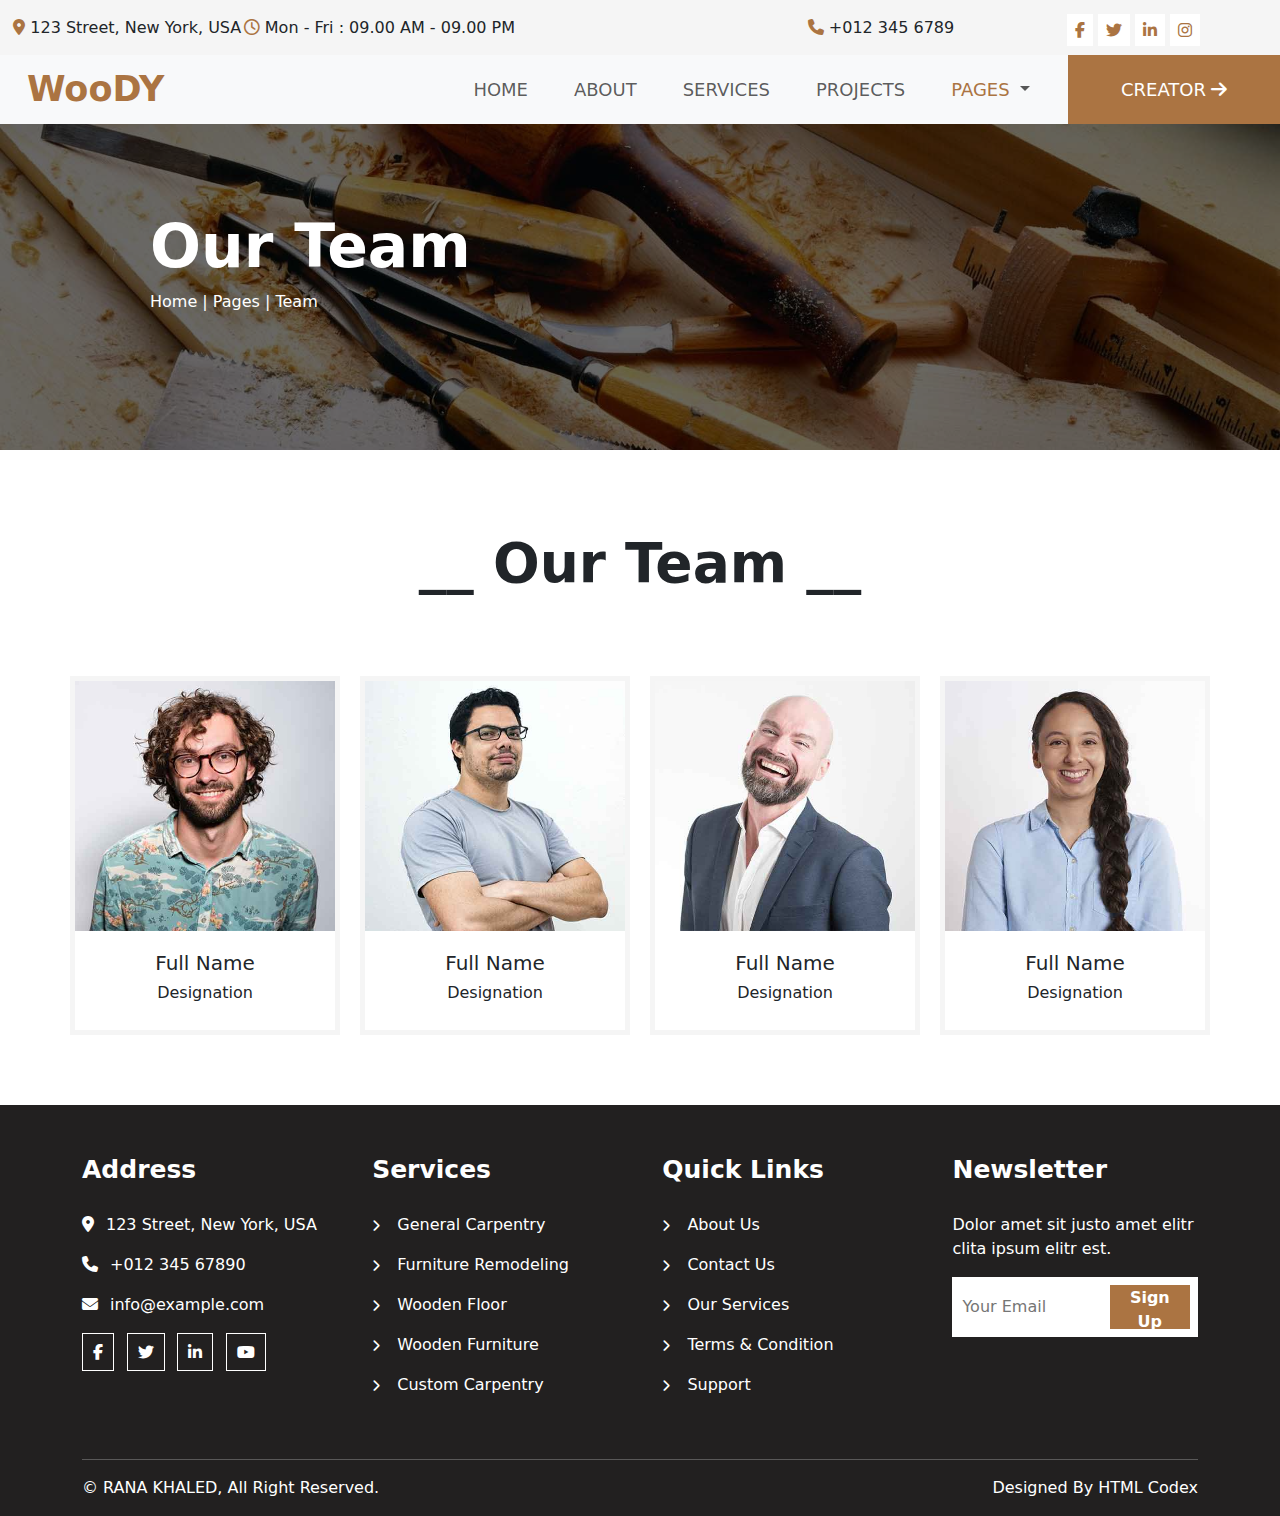
<file: team.html>
<!DOCTYPE html>
<html lang="en">
<head>
    <meta charset="UTF-8">
    <meta name="viewport" content="width=device-width, initial-scale=1.0">
    <title>WooDY</title>
    <link rel="icon" href="./assets/imgs/pexels-fwstudio-33348-129733.jpg">
    <link rel="stylesheet" href="./assets/bootstrap/bootstrap.min.css">
    <link rel="stylesheet" href="./assets/icons/all.min.css">
    <link rel="stylesheet" href="./css/main.css">
    <style>
        .section8{
            margin-bottom: 50px;
        }
    </style>
</head>
<body>
  <div class="nav-parent">
    <div class="navbar0">
        <div class="container-fluid">
            <div class="row">
                <div class="col-lg-5 col-md-5 d-flex" id="nav0-content">
                    <p><i class="fa-solid fa-location-dot"></i>123 Street, New York, USA
                    </p>
                    <p><i class="fa-regular fa-clock"></i>Mon - Fri : 09.00 AM - 09.00 PM</p>
                </div>
                <div class="col-lg-5 col-md-5 d-flex" id="nav0-content2"  >
                    <p><i class="fa-solid fa-phone"></i>+012 345 6789
                    </p>
                    <div class="i">
                    <i class="fa-brands fa-facebook-f"></i>
                    <i class="fa-brands fa-twitter"></i>
                    <i class="fa-brands fa-linkedin-in"></i>
                    <i class="fa-brands fa-instagram"></i>
                   </div>
                </div>
            </div>
        </div>
    </div>
    <nav class="navbar navbar-expand-lg bg-body-tertiary">
        <div class="container-fluid">
          <a class="navbar-brand" href="#">WooDY</a>
          <button class="navbar-toggler" type="button" data-bs-toggle="collapse" data-bs-target="#navbarNavDropdown" aria-controls="navbarNavDropdown" aria-expanded="false" aria-label="Toggle navigation">
            <span class="navbar-toggler-icon"></span>
          </button>
          <div class="collapse navbar-collapse" id="navbarNavDropdown">
            <ul class="navbar-nav">
              <li class="nav-item">
                <a class="nav-link " href="./index.html">home</a>
              </li>
              <li class="nav-item">
                <a class="nav-link" href="./about.html">about</a>
              </li>
              <li class="nav-item">
                <a class="nav-link" href="./services.html">services</a>
              </li>
              <li class="nav-item">
                <a class="nav-link" href="./projects.html">projects</a>
              </li>
              <li class="nav-item dropdown">
                <a class="nav-link dropdown-toggle" href="#" role="button" data-bs-toggle="dropdown" aria-expanded="false">
                    <span style="color: var(--maincolor);">pages</span>
                </a>
                <ul class="dropdown-menu">
                  <li><a class="dropdown-item" href="./feature.html">feature</a></li>
                  <li><a class="dropdown-item" href="./qoute.html">free quote</a></li>
                  <li><a class="dropdown-item" href="#">our team</a></li>
                  <li><a class="dropdown-item" href="./testimonial.html">testimonial</a></li>
                </ul>
              </li>
              <li class="nav-item" id="creator">
                <a class="nav-link" href="./creator.html">creator<i class="fa-solid fa-arrow-right"></i></a>
              </li>
            </ul>
          </div>
        </div>
      </nav>
    </div>
    <div class="section11">
      <div class="sec11">
        <div class="sec11-content">
      <h1>Our Team</h1>
      <p>Home | Pages | Team</p>
    </div>
    </div>
    </div>
    <div class="section8">
        <div class="container">
          <siv class="sec8-h1">
            <h1>__ Our Team __</h1>
          </siv>
          <div class="row">
            <div class="col-lg-2 col-md-5" id="sec8">
              <div class="sec8-img">
                <img src="./assets/imgs/team-1.jpg" class="img-fluid">
                <div class="sec8-i">
                  <i class="fa-brands fa-square-facebook"></i>
                  <i class="fa-brands fa-twitter"></i>
                  <i class="fa-brands fa-instagram"></i>
                </div>
                </div>
                <div class="sec8-content">
                  <h5>Full Name</h5>
                  <h6>Designation</h6>
                </div>
              </div>
            <div class="col-lg-2 col-md-5" id="sec8">
              <div class="sec8-img">
                <img src="./assets/imgs/team-2.jpg" class="img-fluid">
                <div class="sec8-i">
                  <i class="fa-brands fa-square-facebook"></i>
                  <i class="fa-brands fa-twitter"></i>
                  <i class="fa-brands fa-instagram"></i>
                </div>
                </div>
                <div class="sec8-content">
                  <h5>Full Name</h5>
                  <h6>Designation</h6>
                </div>
              </div>
            <div class="col-lg-2 col-md-5" id="sec8">
              <div class="sec8-img">
                <img src="./assets/imgs/team-3.jpg" class="img-fluid">
                <div class="sec8-i">
                  <i class="fa-brands fa-square-facebook"></i>
                  <i class="fa-brands fa-twitter"></i>
                  <i class="fa-brands fa-instagram"></i>
                </div>
                </div>
                <div class="sec8-content">
                  <h5>Full Name</h5>
                  <h6>Designation</h6>
                </div>
              </div>
            <div class="col-lg-2 col-md-5" id="sec8">
              <div class="sec8-img">
                <img src="./assets/imgs/team-4.jpg" class="img-fluid">
                <div class="sec8-i">
                  <i class="fa-brands fa-square-facebook"></i>
                  <i class="fa-brands fa-twitter"></i>
                  <i class="fa-brands fa-instagram"></i>
                </div>
                </div>
                <div class="sec8-content">
                  <h5>Full Name</h5>
                  <h6>Designation</h6>
                </div>
              </div>

            </div>
          </div>
        </div>
    <div class="section10">
      <div class="container">
        <div class="d-lg-flex d-sm-block">
          <div class="col-lg-2 col-md-5" id="sec10-1">
             <h3>Address</h3>
             <p><i class="fa-solid fa-location-dot"></i>123 Street, New York, USA</p>
             <p><i class="fa-solid fa-phone"></i>+012 345 67890</p>
             <p><i class="fa-solid fa-envelope"></i>info@example.com</p>
             <div class="d-flex" id="first">
              <i class="fa-brands fa-facebook-f"></i>
              <i class="fa-brands fa-twitter"></i>
              <i class="fa-brands fa-linkedin-in"></i>
              <i class="fa-brands fa-youtube"></i>
             </div>
          </div>
          <div class="col-lg-2 col-md-5" id="sec10-2">
              <h3>Services</h3>
              <p><i class="fa-solid fa-chevron-right"></i> General Carpentry</p>
              <p><i class="fa-solid fa-chevron-right"></i> Furniture Remodeling</p>
              <p><i class="fa-solid fa-chevron-right"></i> Wooden Floor</p>
              <p><i class="fa-solid fa-chevron-right"></i> Wooden Furniture</p>
              <p><i class="fa-solid fa-chevron-right"></i> Custom Carpentry</p>
          </div>
          <div class="col-lg-2 col-md-5" id="sec10-2">
              <h3>Quick Links</h3>
              <p><i class="fa-solid fa-chevron-right"></i> About Us</p>
              <p><i class="fa-solid fa-chevron-right"></i> Contact Us</p>
              <p><i class="fa-solid fa-chevron-right"></i> Our Services</p>
              <p><i class="fa-solid fa-chevron-right"></i> Terms & Condition</p>
              <p><i class="fa-solid fa-chevron-right"></i> Support</p>
          </div>
          <div class="col-lg-2 col-md-5" id="sec10-3">
             <h3>Newsletter</h3>
             <p>Dolor amet sit justo amet elitr clita ipsum elitr est.</p>
             <div class="d-flex" id="second">
              <input type="text" placeholder="Your Email">
              <button>Sign Up</button>
             </div>
          </div>
        </div>
          <hr>
          <div class=" d-lg-flex d-sm-block" id="third">
            <p>© RANA KHALED, All Right Reserved.</p>
            <p>Designed By HTML Codex</p>
          </div>
      </div>
    </div>
    <script src="./assets/bootstrap/bootstrap.bundle.min.js"></script>
    <script src="./js/main.js"></script>
    </body>
    </html>
</file>
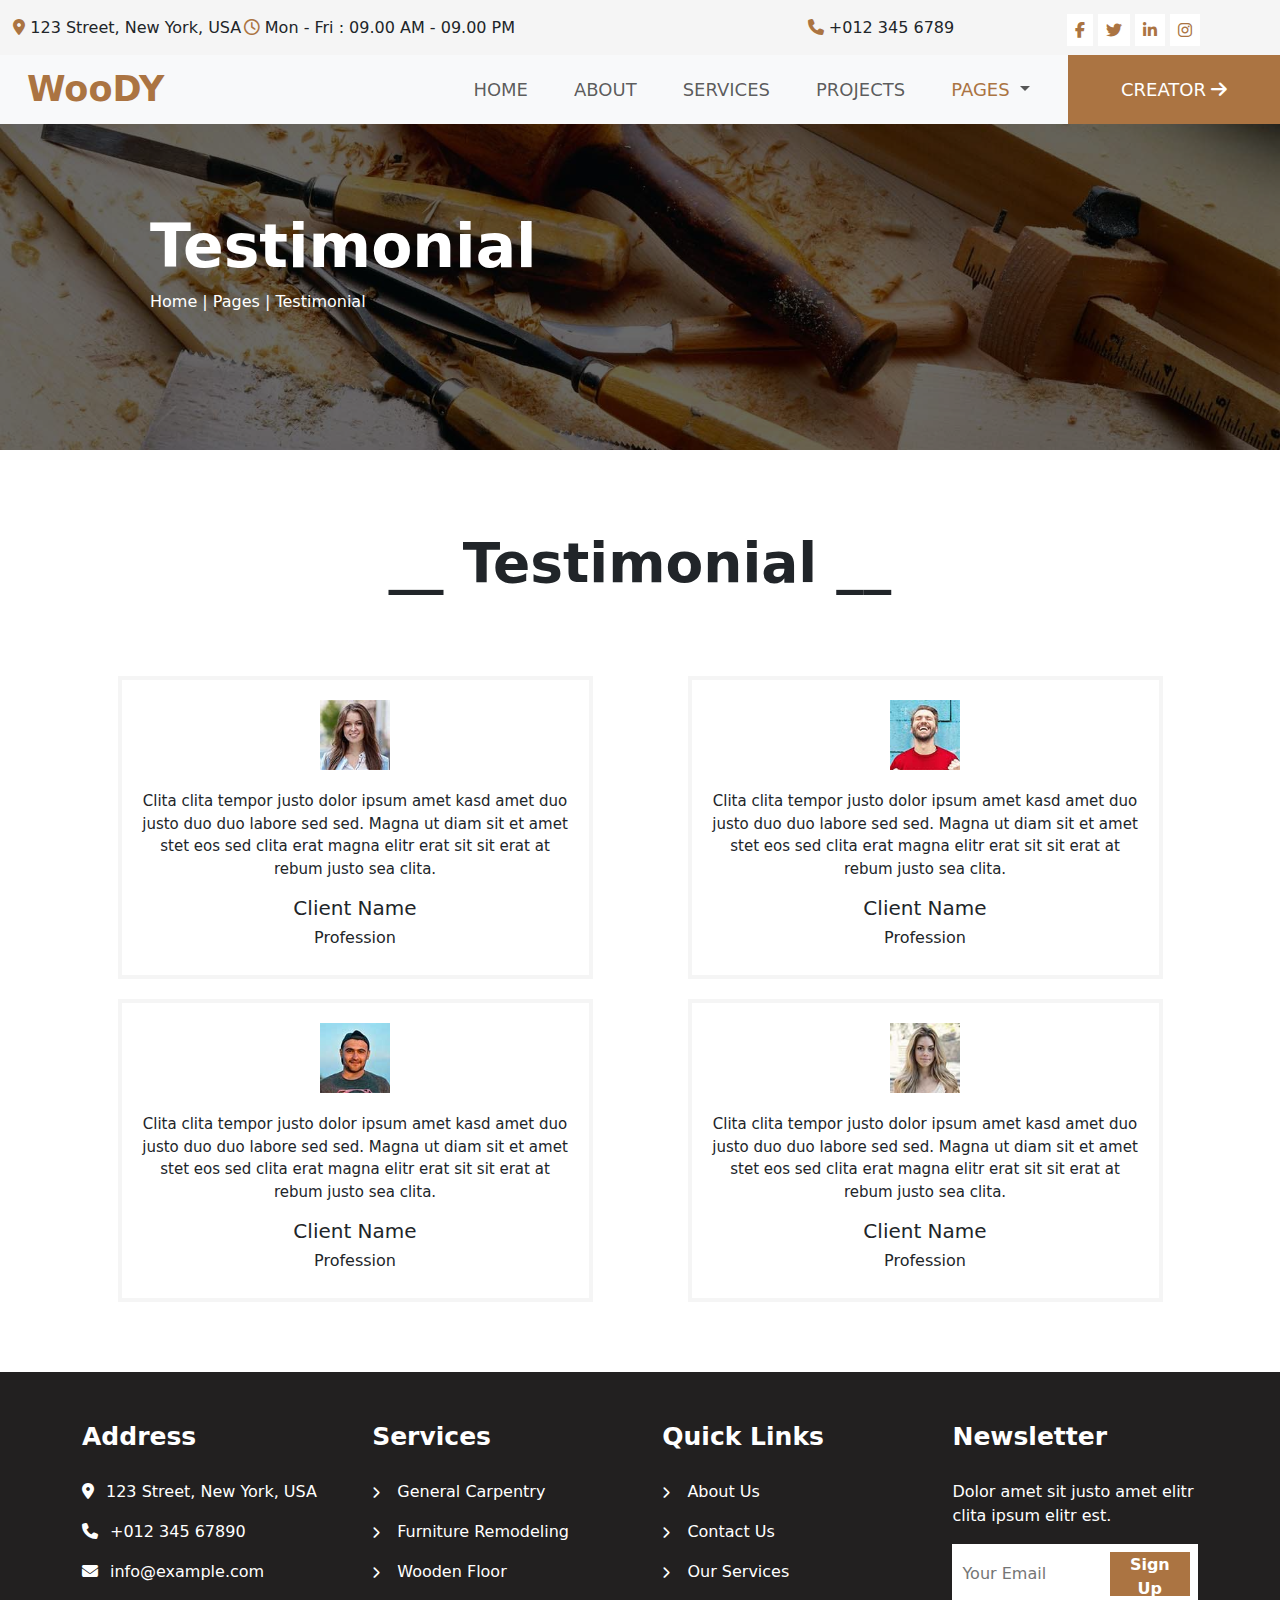
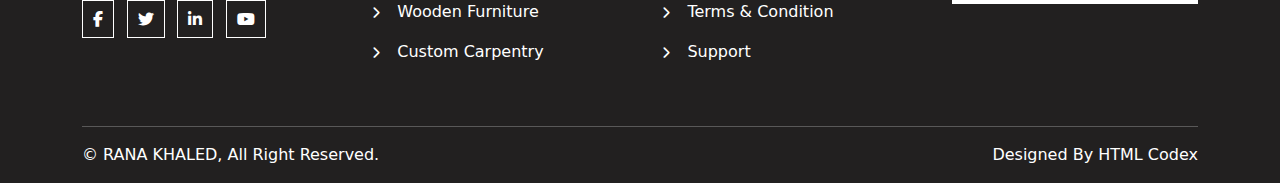
<file: testimonial.html>
<!DOCTYPE html>
<html lang="en">
<head>
    <meta charset="UTF-8">
    <meta name="viewport" content="width=device-width, initial-scale=1.0">
    <title>WooDY</title>
    <link rel="icon" href="./assets/imgs/pexels-fwstudio-33348-129733.jpg">
    <link rel="stylesheet" href="./assets/bootstrap/bootstrap.min.css">
    <link rel="stylesheet" href="./assets/icons/all.min.css">
    <link rel="stylesheet" href="./css/main.css">
</head>
<body>
  <div class="nav-parent">
    <div class="navbar0">
        <div class="container-fluid">
            <div class="row">
                <div class="col-lg-5 col-md-5 d-flex" id="nav0-content">
                    <p><i class="fa-solid fa-location-dot"></i>123 Street, New York, USA
                    </p>
                    <p><i class="fa-regular fa-clock"></i>Mon - Fri : 09.00 AM - 09.00 PM</p>
                </div>
                <div class="col-lg-5 col-md-5 d-flex" id="nav0-content2"  >
                    <p><i class="fa-solid fa-phone"></i>+012 345 6789
                    </p>
                    <div class="i">
                    <i class="fa-brands fa-facebook-f"></i>
                    <i class="fa-brands fa-twitter"></i>
                    <i class="fa-brands fa-linkedin-in"></i>
                    <i class="fa-brands fa-instagram"></i>
                   </div>
                </div>
            </div>
        </div>
    </div>
    <nav class="navbar navbar-expand-lg bg-body-tertiary">
        <div class="container-fluid">
          <a class="navbar-brand" href="#">WooDY</a>
          <button class="navbar-toggler" type="button" data-bs-toggle="collapse" data-bs-target="#navbarNavDropdown" aria-controls="navbarNavDropdown" aria-expanded="false" aria-label="Toggle navigation">
            <span class="navbar-toggler-icon"></span>
          </button>
          <div class="collapse navbar-collapse" id="navbarNavDropdown">
            <ul class="navbar-nav">
              <li class="nav-item">
                <a class="nav-link " href="./index.html">home</a>
              </li>
              <li class="nav-item">
                <a class="nav-link" href="./about.html">about</a>
              </li>
              <li class="nav-item">
                <a class="nav-link" href="./services.html">services</a>
              </li>
              <li class="nav-item">
                <a class="nav-link" href="./projects.html">projects</a>
              </li>
              <li class="nav-item dropdown">
                <a class="nav-link dropdown-toggle" href="#" role="button" data-bs-toggle="dropdown" aria-expanded="false">
                    <span style="color: var(--maincolor);">pages</span>
                </a>
                <ul class="dropdown-menu">
                  <li><a class="dropdown-item" href="./feature.html">feature</a></li>
                  <li><a class="dropdown-item" href="./qoute.html">free quote</a></li>
                  <li><a class="dropdown-item" href="./team.html">our team</a></li>
                  <li><a class="dropdown-item" href="#">testimonial</a></li>
                </ul>
              </li>
              <li class="nav-item" id="creator">
                <a class="nav-link" href="./creator.html">creator<i class="fa-solid fa-arrow-right"></i></a>
              </li>
            </ul>
          </div>
        </div>
      </nav>
    </div>
    <div class="section11">
      <div class="sec11">
        <div class="sec11-content">
      <h1>Testimonial</h1>
      <p>Home | Pages | Testimonial</p>
    </div>
    </div>
    </div>
    <div class="section9">
        <div class="container">
          <div class="sec9-h1">
            <h1>__ Testimonial __</h1>
          </div>
          <div class="row">
            <div class="col-lg-5 col-md-5" id="sec9">
              <img src="./assets/imgs/testimonial-1.jpg">
              <p>Clita clita tempor justo dolor ipsum amet kasd amet duo justo duo duo labore sed sed. Magna ut diam sit et amet stet eos sed clita erat magna elitr erat sit sit erat at rebum justo sea clita.</p>
              <h5>Client Name</h5>
              <h6>Profession</h6>
            </div>
            <div class="col-lg-5 col-md-5" id="sec9">
              <img src="./assets/imgs/testimonial-2.jpg">
              <p>Clita clita tempor justo dolor ipsum amet kasd amet duo justo duo duo labore sed sed. Magna ut diam sit et amet stet eos sed clita erat magna elitr erat sit sit erat at rebum justo sea clita.</p>
              <h5>Client Name</h5>
              <h6>Profession</h6>
            </div>
            <div class="col-lg-5 col-md-5" id="sec9">
              <img src="./assets/imgs/testimonial-3.jpg">
              <p>Clita clita tempor justo dolor ipsum amet kasd amet duo justo duo duo labore sed sed. Magna ut diam sit et amet stet eos sed clita erat magna elitr erat sit sit erat at rebum justo sea clita.</p>
              <h5>Client Name</h5>
              <h6>Profession</h6>
            </div>
            <div class="col-lg-5 col-md-5" id="sec9">
              <img src="./assets/imgs/testimonial-4.jpg">
              <p>Clita clita tempor justo dolor ipsum amet kasd amet duo justo duo duo labore sed sed. Magna ut diam sit et amet stet eos sed clita erat magna elitr erat sit sit erat at rebum justo sea clita.</p>
              <h5>Client Name</h5>
              <h6>Profession</h6>
            </div>
          </div>
        </div>
      </div>
    <div class="section10">
      <div class="container">
        <div class="d-lg-flex d-sm-block">
          <div class="col-lg-2 col-md-5" id="sec10-1">
             <h3>Address</h3>
             <p><i class="fa-solid fa-location-dot"></i>123 Street, New York, USA</p>
             <p><i class="fa-solid fa-phone"></i>+012 345 67890</p>
             <p><i class="fa-solid fa-envelope"></i>info@example.com</p>
             <div class="d-flex" id="first">
              <i class="fa-brands fa-facebook-f"></i>
              <i class="fa-brands fa-twitter"></i>
              <i class="fa-brands fa-linkedin-in"></i>
              <i class="fa-brands fa-youtube"></i>
             </div>
          </div>
          <div class="col-lg-2 col-md-5" id="sec10-2">
              <h3>Services</h3>
              <p><i class="fa-solid fa-chevron-right"></i> General Carpentry</p>
              <p><i class="fa-solid fa-chevron-right"></i> Furniture Remodeling</p>
              <p><i class="fa-solid fa-chevron-right"></i> Wooden Floor</p>
              <p><i class="fa-solid fa-chevron-right"></i> Wooden Furniture</p>
              <p><i class="fa-solid fa-chevron-right"></i> Custom Carpentry</p>
          </div>
          <div class="col-lg-2 col-md-5" id="sec10-2">
              <h3>Quick Links</h3>
              <p><i class="fa-solid fa-chevron-right"></i> About Us</p>
              <p><i class="fa-solid fa-chevron-right"></i> Contact Us</p>
              <p><i class="fa-solid fa-chevron-right"></i> Our Services</p>
              <p><i class="fa-solid fa-chevron-right"></i> Terms & Condition</p>
              <p><i class="fa-solid fa-chevron-right"></i> Support</p>
          </div>
          <div class="col-lg-2 col-md-5" id="sec10-3">
             <h3>Newsletter</h3>
             <p>Dolor amet sit justo amet elitr clita ipsum elitr est.</p>
             <div class="d-flex" id="second">
              <input type="text" placeholder="Your Email">
              <button>Sign Up</button>
             </div>
          </div>
        </div>
          <hr>
          <div class=" d-lg-flex d-sm-block" id="third">
            <p>© RANA KHALED, All Right Reserved.</p>
            <p>Designed By HTML Codex</p>
          </div>
      </div>
    </div>
    <script src="./assets/bootstrap/bootstrap.bundle.min.js"></script>
    <script src="./js/main.js"></script>
    </body>
    </html>
</file>
<file: css/main.css>
:root{
    --maincolor:#AB7442;
}
.nav-parent{
    position: fixed;
    z-index: 222;
    top: 0px;
    width: 100%;
}
.navbar0 .container-fluid{
    background-color: #F5F5F5;
    height: 55px;
}
.navbar0 .row{
    width: 100%;
    justify-content: space-between;
    padding-top: 10px;
}
.navbar0 .row i{
    color: var(--maincolor);
    margin-right: 5px;
}
#nav0-content{
    justify-content: space-around;
}
#nav0-content{
    margin-top: 6px;
}
#nav0-content2{
    justify-content: space-around;
}
#nav0-content2 p{
    margin-top: 6px;
}
#nav0-content2 .i i{
    background-color:white;
    padding: 8px;
    margin-top: 4px;
    margin-right: 0px !important;
    
}
@media(max-width:1130px){
    .navbar0 .container-fluid{
        display: none;
    }
}
/* _________End of Navbar0__________ */
.navbar {
    padding: 0px;
    padding-left: 15px;
    width: 100%;
}
.navbar-brand{
    color: var(--maincolor) !important;
    font-size: 35px;
    font-weight: 700;
}
.container-fluid{
    padding-right: 0px !important;
}
#navbarNavDropdown{
 justify-content: flex-end;
 font-weight: 400;
 font-size: 18px;
 text-transform: uppercase;
 color: black;
 transition: all 1s;
}
.nav-item .nav-link:hover{
    color: var(--maincolor) !important;
}
.dropdown-item:hover{
    background-color: var(--maincolor);
    color: white !important;
}
.nav-item{
    margin-top: 13px !important;
    margin-left: 30px;
}
#creator{
    background-color: var(--maincolor);
    padding: 13px;
    padding-left: 45px;
    padding-right: 45px;
    height: 100%;
    margin-top: 0px !important;
}
#creator a:hover{
    color: white !important;
}
#creator .nav-link{
    color: white;
}
#creator .nav-link i{
    padding-left: 5px;
}
@media(max-width:991px){
    .navbar{
        padding-left: 0px;
    }
    .navbar-toggler{
        margin-right: 10px;
    }
    .nav-item {
        margin-left: 0px;
        margin-bottom: 5px;
    }
    .nav-item:hover{
        border-bottom: 1px solid var(--maincolor);
    }
    .nav-item a{
        padding-left: 10px;
    }
    #creator{
        margin-top: 10px !important;
        padding: 3px;
    }
}
@media(max-width:750px){
    .navbar{
        padding: 5px;
    }
    .navbar-brand{
        font-size: 25px;
    }
}
/* ________End of Navbar_______ */
.section1{
    width: 100%;
    margin-top: 100px;
    height: auto;
    position: relative;
}
.section1 .sec1-img{
    width: 100%;
    height: 100%;
}
.section1 .sec1-content{
    width: 100%;
    height: 100%;
    position: absolute;
    top: 0px;
    left: 0px;
    background-color: rgba(0, 0, 0, 0.644);
    color: white;
    text-align: center;
    font-family: "Roboto",sans-serif;
    text-transform: uppercase;
}
.sec1-content h5{
    margin-top: 200px;
    font-weight: 600;
    font-size: 22px;
}
.sec1-content h1{
    font-weight: 900;
    font-size: 60px;
}
.sec1-content p{
    font-size: 20px;
}
.sec1-content .sec1-buttons{
    justify-content: center !important;  
}
.sec1-content .sec1-buttons button{
    padding: 15px;
    padding-left: 30px;
    padding-right: 30px;
    margin-left: 20px;
}
.sec1-content .sec1-buttons #btn1{
    background-color: var(--maincolor);
    color: white;
}
.sec1-content .sec1-buttons #btn1:hover{
    background-color: #997350;
}
@media(max-width:1130px){
    .section1{
        margin-top: 40px;
    }
}
@media(max-width:992px){
    .sec1-content h5{
        margin-top: 150px;
        font-size: 18px;
    }
    .sec1-content h1{
        font-size: 40px;
    }
    .sec1-content p{
        font-size: 14px;
    }
    .sec1-content .sec1-buttons button{
        padding: 10px;
        padding-left: 25px;
        padding-right: 25px;
    }
}
@media(max-width:768px){
    .sec1-content h5{
        margin-top: 100px;
        font-size: 16px;
    }
    .sec1-content h1{
        font-size: 35px;
    }
    .sec1-content p{
        font-size: 10px;
    }
    .sec1-content .sec1-buttons button{
        padding: 8px;
        padding-left: 20px;
        padding-right: 20px;
    }
}
@media(max-width:580px){
    .section1 .sec1-img img{
        height: 550px;
    }
    .sec1-content h5{
        margin-top: 200px;
        font-size: 14px;
    }
    .sec1-content h1{
        font-size: 20px;
    }
    .sec1-content p{
        font-size: 8px;
    }
    .sec1-content .sec1-buttons button{
        padding: 10px;
        font-size: 12px;
    }
}
/* _________End of section1___________ */
.section2{
    margin-top: 100px;
    margin-bottom: 100px;
}
.section2 .row{
    justify-content: space-around;
}
.section2 #sec2{
    width: 250px;
}
.section2 #sec2 .d-flex{
    justify-content: space-between;
}
.section2 #sec2 .d-flex i{
    height: 60%;
    margin: auto;
    margin-left: 0px;
    font-size: 40px;
    color: var(--maincolor);
    background-color: #f5f5f5;
    padding: 10px;
}
.section2 #sec2 .d-flex h1{
    color: #f5f5f5;
    font-size: 70px;
    font-weight: 700;
}
.section2 #sec2 h4{
    font-weight: 700;
    font-size: 20px;
}
@media(max-width:750px){
    .section2{
        width: 60%;
        margin: auto;
        margin-top: 50px;
        margin-bottom: 50px;
    }
}
/* ______End of section2__________ */
.section3{
    background-color: #F5F5F5;
    margin-bottom: 15px;
}
.section3 .row{
    width: 100%;
}
.section3 #sec3-1{
    padding:0px !important;
}
.section3 #sec3-1 img{
    height: 550px;
    width: 100%;
}
.section3 #sec3-2{
    padding-left: 50px !important;
    padding-top: 80px;
}
.section3 #sec3-2 h1{
    font-weight: 700;
    font-size: 60px;
}
.section3 #sec3-2 p{
    padding-top: 30px;
    color: #555;
    margin-bottom: 20px;
}
#sec3-2 .d-lg-flex{
    justify-content: space-between;
}
#sec3-2 .d-lg-flex .i{
    height: 70%;
    margin: auto;
    font-size: 35px;
    color: var(--maincolor);
    background-color:white;
}
#sec3-2 .d-lg-flex .i i{
    padding: 5px;
    margin-bottom: 5px;
}
#sec3-2 .d-lg-flex .sec3-content{
    margin-left: 20px;
    width: 200px;
}
#sec3-2 .d-lg-flex .sec3-content h3{
    color: var(--maincolor);
}
#sec3-2 .d-lg-flex .sec3-content h4{
    font-size: 22px;
}
#sec3-2 button{
    margin-top: 30px;
    padding: 15px;
    padding-left: 55px;
    padding-right: 55px;
    border: 0px;
    color: white;
    background-color: var(--maincolor);
    font-size: 20px;
    margin-bottom: 15px;
}
#sec3-2 button:hover{
    background-color: #997350;
}
@media(max-width:1166px){
    #sec3-2 .d-flex .i{
        font-size: 25px;
        
    }
    #sec3-2 .d-flex .sec3-content{
        margin-right:10px ;
    }
    #sec3-2 .d-flex .sec3-content h4{
        font-size: 18px;
    }
}
@media(max-width:966px){
    .section3 #sec3-2 h1{
        font-size: 50px;
    }
}
@media(max-width:834px){
    .section3 #sec3-2 h1{
        font-size: 40px;
    }
}
@media(max-width:769px){
    .section3 #sec3-1{
        height: 300px;
        width: 94%;
        margin: auto;
    }
    .section3 #sec3-1 img{
        height: 300px;
    }
    .section3 #sec3-2{
        padding-top: 30px;
    }
    .section3 #sec3-2 h1{
        font-size: 40px;
    }
    .d-lg-flex{
        width: 60%;
    }
    #sec3-2 button{
        font-size: 18px;
        padding: 10px;
        padding-left: 45px;
        padding-right: 45px;
    }
}
/* _______End of section3__________ */
.section4 .sec4-h1 h1{ 
    text-align: center;
    font-size: 55px;
    font-weight: 700;
    margin-top: 80px;
    margin-bottom: 80px;
}
.section4 .row{
    justify-content: space-between;
}
.section4 #sec4{
    width: 350px;
    text-align: center;
    margin-bottom: 20px;
    border: 5px solid #f5f5f5;
    padding: 0px;
}
#sec4 .sec4-img{
    width: 100%;
    height:200px;
    overflow: hidden;
}
.section4 #sec4 img{
    width: 100%;
    height: 100%;
    transition: transform 0.3s ease;
}
.section4 #sec4 img:hover{
    transform: scale(1.1);
}
.section4 #sec4 h1{
    margin-top: 15px;
    font-size: 23px;
}
.section4 #sec4 button{
    border: 0px;
    color: var(--maincolor);
    background-color: white;
    margin-bottom: 15px;
}
.section4 #sec4 button i{
    margin-left: 8px;
}
@media(max-width:767px){
    .section4 #sec4{
        width: 70%;
        margin: auto;
        margin-bottom: 20px;
    }
}
@media(max-width:500px){
    .section4 .sec4-h1 h1{
        font-size: 40px;
        margin-top: 40px;
        margin-bottom: 40px;
    }
    .section4 #sec4 h1{
        font-size: 20px;
    }
    .section4 #sec4 p{
        padding-left: 8px;
        padding-right: 8px;
        font-size: 14px;
    }
}
/* ______End of section4_____ */
.section5{
    margin-top: 50px;
    margin-bottom: 50px;
    background-color: #f5f5f5;
}
.section5 #sec5-row{
    width: 100%;
    justify-content: space-between;
}
.section5 #sec5-2 img{
   height: 500px;
   width: 100%;
}
.section5 #sec5-1{
    margin-left: 100px;
    margin-top: 50px;
}
.section5 #sec5-1 h1{
    font-weight: 800;
    font-size: 50px;
}
.section5 #sec5-1 p{
    padding-right: 50px;
    margin-top: 20px;
    font-size: 17px;
    margin-bottom: 40px;
}
.d-lg-flex{
    justify-content: space-between;
    width: 80%;
}
.d-flex{
    margin-bottom: 15px;
}
.d-flex .sec5-i{
    height: 60px;
    width: 60px;
    background-color: white;
    margin-right: 10px;
}
.sec5-i i{
    color: var(--maincolor);
    font-size: 30px;
    padding: 15px;
    align-items: center;
  
}
.sec5-content h5{
    font-size: 20px;
    width: 80px;
}
@media(max-width:992px){
    .section5 #sec5-1{
        margin-left: 80px;
        padding-top: 40px;
    }
    .section5 #sec5-1 h1{
        font-size: 50px;
    }
    .section5 #sec5-1 p{
        font-size: 16px;
    }
    .section5 #sec5-2{
        height: 450px;
        width: 80%;
        margin: auto;
        margin-top: 20px;
     }
     .section5 #sec5-2 img{
        height: 430px;
     }
}
@media(max-width:750px){
    .section5 #sec5-1{
        margin-left: 40px;
        padding-top: 30px;
    }
    .section5 #sec5-1 h1{
        font-size: 30px;
    }
    .section5 #sec5-1 p{
        font-size: 14px;
    }
    .section5 #sec5-2{
        height: 400px;
        width: 80%;
        margin: auto;
        margin-top: 20px;
     }
     .section5 #sec5-2 img{
        height: 350px;
     }

}
/* _______End of section5_______ */
.section6 .sec6-h1 h1{ 
    text-align: center;
    font-size: 55px;
    font-weight: 700;
    margin-top: 80px;
    margin-bottom: 80px;
}
.section6 .row{
    justify-content: space-between;
    margin-bottom: 30px;
}
.section6 #sec6{
    width: 350px;
    margin-bottom: 20px;
    border: 5px solid #f5f5f5;
    padding: 0px;
}
#sec6 .sec6-img1{
    width: 100%;
    height:300px;
    position: relative;
    overflow: hidden;
}
#sec6 .sec6-img1 .hover{
    position: absolute;
    background-color: rgba(0, 0, 0, 0.514);
    width: 100%;
    height:300px;
    padding: 140px;
    transition: all 2s;

}
#sec6 .sec6-img1 .hover i{
    text-align: center;
    color: white;
    padding: 15px;
    border: 2px solid white;
}
#sec6 .sec6-img1 .hover i:hover{
    background-color: white;
    color: black;
}
.sec6-img1:hover .hover{
    top: 0px;
}
.section6 #sec6 img{
    width: 100%;
    height: 100%;
    /* transition: transform 0.3s ease; */
}
/* .section6 #sec6 img:hover{
    transform: scale(1.1);
} */
.section6 #sec6 h1{
    margin-top: 15px;
    font-size: 20px;
    padding-left: 8px;
    padding-right: 8px;
    margin-bottom: 20px;
}
.section6 #sec6 h3{
    color: var(--maincolor);
    margin-top: 15px;
    padding-left: 8px;
    font-size: 18px;
}
@media(max-width:767px){
    .section6 #sec6{
        width: 70%;
        margin: auto;
        margin-bottom: 20px;
    }
}
@media(max-width:500px){
    .section6 .sec6-h1 h1{
        font-size: 40px;
        margin-top: 40px;
        margin-bottom: 40px;
    }
    .section6 #sec6 h1{
        font-size: 20px;
    }
    #sec6 .sec6-img1{
        height:250px;
    }
    #sec6 .sec6-img1 .hover{
        padding: 110px;
    }
}
/* _________End of section6________ */
.section7{
    background-color: #f5f5f5;
}
.section7 .d-lg-flex{
    width: 100%;
}
#sec7-1 .img-fluid{
    height: 520px;
    width: 100%;
}
#sec7-2{
    padding-left: 60px;
}
#sec7-2 h1{
    padding-top: 50px;
    font-weight: 700;
    font-size: 60px;
}
#sec7-2 p{
    margin-top: 20px;
    margin-bottom: 30px;
    padding-right: 50px;
}
#sec7-2 .row{
    width: 100%;
    /* justify-content: space-between; */
}
#sec7-2 input{
    width: 45%;
    height: 50px;
    margin-right: 20px;
    margin-bottom: 15px;
    border: 0px;
    outline: none;
}
#sec7-2 input:focus {
    border: 3px solid #ab754293;
}
#sec7-2 select{
    width: 45%;
    height: 50px;
    margin-right: 20px;
    margin-bottom: 15px;
    border: 0px;
    outline: none;
}
#sec7-2 select option:hover{
    background-color: var(--maincolor);
}
#sec7-2 select:focus {
    border: 3px solid #ab754293;
    border-bottom: 0px;
}
#sec7-2 textarea{
    width: 93%;
    height: 50px;
    margin-bottom: 15px;
    border: 0px;
    outline: none;
}
#sec7-2 textarea:focus {
    border: 3px solid #ab754293;
}
#sec7-2 button{
    width: 93%;
    height: 50px;
    border: 0px;
    color: white;
    background-color: var(--maincolor);
    margin-bottom: 20px;
}
#sec7-2 button:hover{
    background-color: #836549;
}
@media(max-width:992px){
    #sec7-1{
        width: 80%;
        margin: auto;
    }
    #sec7-2{
        width: 80%;
    }
}
@media(max-width:544px){
    #sec7-1 .img-fluid{
        height: 440px;
    }
    #sec7-2 h1{
        font-size: 40px;
    }
    #sec7-2 p{
        font-size: 14px;
        padding-right: 0px;
    }
    #sec7-2 input ,#sec7-2 textarea ,#sec7-2 select,#sec7-2 button{
        width: 100%;
    }
}
/* _____End of section7_______ */
.section8 .sec8-h1 h1{ 
    text-align: center;
    font-size: 55px;
    font-weight: 700;
    margin-top: 80px;
    margin-bottom: 80px;
}
.section8 .row{
    justify-content: space-between;
}
.section8 #sec8{
    width: 270px;
    margin-bottom: 20px;
    border: 5px solid #f5f5f5;
    padding: 0px;
}
#sec8 .sec8-img{
    width: 100%;
    height:250px;
    position: relative;
    overflow: hidden;
}
#sec8 .sec8-img .sec8-i{
    position: absolute;
    display: grid;
    transition: all 2s;
}
#sec8 .sec8-img .sec8-i i{
    text-align: center;
    color: var(--maincolor);
    font-size: 18px;
    padding: 12px;
    background-color: white;
}
#sec8 .sec8-img .sec8-i i:hover{
    background-color:var(--maincolor);
    color:white;
}
.sec8-img:hover .sec8-i{
    top: 0px;
}
.section8 #sec8 img{
    width: 100%;
    height: 100%;
    transition: transform 0.3s ease;
}
.section8 #sec8 img:hover{
    transform: scale(1.1);
}
.sec8-content{
    text-align: center;
    padding: 20px 5px;
}
.sec8-content h6{
    font-weight: 200;
}
@media(max-width:767px){
    .section8 #sec8{
        width: 70%;
        margin: auto;
        margin-bottom: 20px;
    }
}
@media(max-width:500px){
    .section8 .sec8-h1 h1{
        font-size: 40px;
        margin-top: 40px;
        margin-bottom: 40px;
    }
  
}
/* _______End of section8_______ */
.section9{
    margin-bottom: 50px;
}
.section9 .sec9-h1 h1{ 
    text-align: center;
    font-size: 55px;
    font-weight: 700;
    margin-top: 80px;
    margin-bottom: 80px;
}
.section9 .row{
    justify-content: space-around;
}
.section9 #sec9{
    border: 4px solid #f5f5f5;
    margin-bottom: 20px;
    text-align: center;
    padding: 20px;
}
.section9 #sec9 img{
    width: 70px;
    height: 70px;
}
.section9 #sec9 p{
    font-size: 15px;
    margin-top: 20px;
}
.section9 #sec9 h6{
    font-weight: 100;
}
@media(max-width:588px){
    .section9 .sec9-h1 h1{
        font-size: 40px;
        margin-top: 40px;
        margin-bottom: 40px;
    }
    .section9 #sec9{
        width: 80%;
        margin: auto;
        margin-bottom: 20px;
    }
  
}
/* _______End of section9_______ */
.section10{
    background-color: rgb(34, 32, 32);
    color: white;
    padding-top: 50px;
}
.section10 .d-lg-flex{
    width: 100%;
    justify-content: space-between;
}
.section10 .col-lg-2{
    width: 22%;
    padding-bottom: 30px;
}
.section10 .col-lg-2 h3{
    font-weight: 700;
    font-size: 25px;
    padding-bottom: 20px;
}
.section10 #sec10-1 i{
    padding-right: 12px;
}
.section10  #first{
    justify-content: space-between;
    width: 75%;
}
.section10  #first i{
    border: 1px solid white;
    padding: 10px;
}
.section10  #first i:hover{
    background-color: white;
    color:#c47e3d;
}
.section10 #sec10-2 p:hover{
    color: var(--maincolor);
    transform: scale(1.1,1.1);
    transition: all 0.3s;
    padding-left: 10px;
}
.section10 #sec10-2 i{
    padding-right: 12px;
    font-size: 12px;
    font-weight: 900;
}
.section10 #second{
    width: 100%;
    height: 60px;
    padding: 8px;
    background-color: white;
}
.section10 #sec10-3{
    padding: 0px;
}
.section10 #second input{
    width: 65%;
    border: 0px;
    outline: 0px;
}
.section10 #second button{
    width: 35%;
    border: 0px;
    background-color: var(--maincolor);
    color: white;
    font-weight: 700;
}
.section10 #second button:hover{
    background-color: #916f50;
}
.section10 #third{
    justify-content: space-between;
    margin-bottom: 0px;
}
@media(max-width:991px){
    .section10 .col-lg-2{
        width: 70%;
        margin: auto;
    }
    .section10 #third{
        text-align: center;
        padding-bottom: 15px;
    }
}
/* _________End of section10________ */
/* ______End of home page___________ */
.section11{
    background-image: url(../assets/imgs/carousel-1.jpg);
    background-size: cover;
    width: 100%;
    height: 350px;
    margin-top: 100px;
    margin-bottom: 50px;
}
.section11 .sec11{
    background-color: rgba(0, 0, 0, 0.589);
    color: white;
    width: 100%;
    height: 100%;
    position: relative;
}
.section11 .sec11 .sec11-content{
    position: absolute;
    bottom: 120px;
    left: 150px;
}
.sec11 .sec11-content h1{
    font-size: 60px;
    font-weight: 700;
}
@media(max-width:1130px){
    .section11{
        margin-top: 60px;
    }
    .section11 .sec11 .sec11-content{
        left: 80px;
    }
    .sec11 .sec11-content h1{
        font-size: 50px;
    }

}
/* ______End of section11____________ */
.section12 {
    margin-bottom: 50px;
}
.section12 .d-lg-flex{
    width: 100%;
}
.section12 .sec12-h1 h1{ 
    text-align: center;
    font-size: 55px;
    font-weight: 700;
    margin-top: 80px;
    margin-bottom: 80px;
}
.section12 .sec12-content{
    width: 45%;
    text-align: center;
    margin-bottom: 20px;
    border: 5px solid #f5f5f5;
    padding: 0px;
}
.sec12-content .sec12-img{
    width: 100%;
    height:230px;
    overflow: hidden;
}
.sec12-content .sec12-img img{
    width: 100%;
    height: 100%;
    transition: transform 0.3s ease;
}
.sec12-content .sec12-img img:hover{
    transform: scale(1.1);
}
.sec12-content h1{
    margin-top: 15px;
    font-size: 28px;
}
.section12 .sec12-content1{
    margin-bottom: 20px;
    font-size: 18px;
    font-family: 400;
    border: 5px solid #f5f5f5;
    border-left: 0px;
    padding: 20px;
}
.section12 .sec12-content1 h2{
    margin-bottom: 25px;
    font-size: 35px;
}
.section12 .sec12-content1 i{
    font-size: 15px;
    color: white;
    background-color: var(--maincolor);
    margin-top: 10px;
    padding: 6px;
    margin-left: 5px;
}
@media(max-width:991px){
    .section12 .sec12-h1 h1{
        margin-top: 40px;
        margin-bottom: 40px;
    }
    .section12 .sec12-content{
        width: 90%;
        margin: auto;
        margin-bottom: 15px;
    }
    .sec12-content h1{
        margin-top: 15px;
        font-size: 24px;
    }
    .section12 .sec12-content1{
        border: 5px solid #f5f5f5;
        width: 90%;
        margin: auto;
    }
}
</file>
